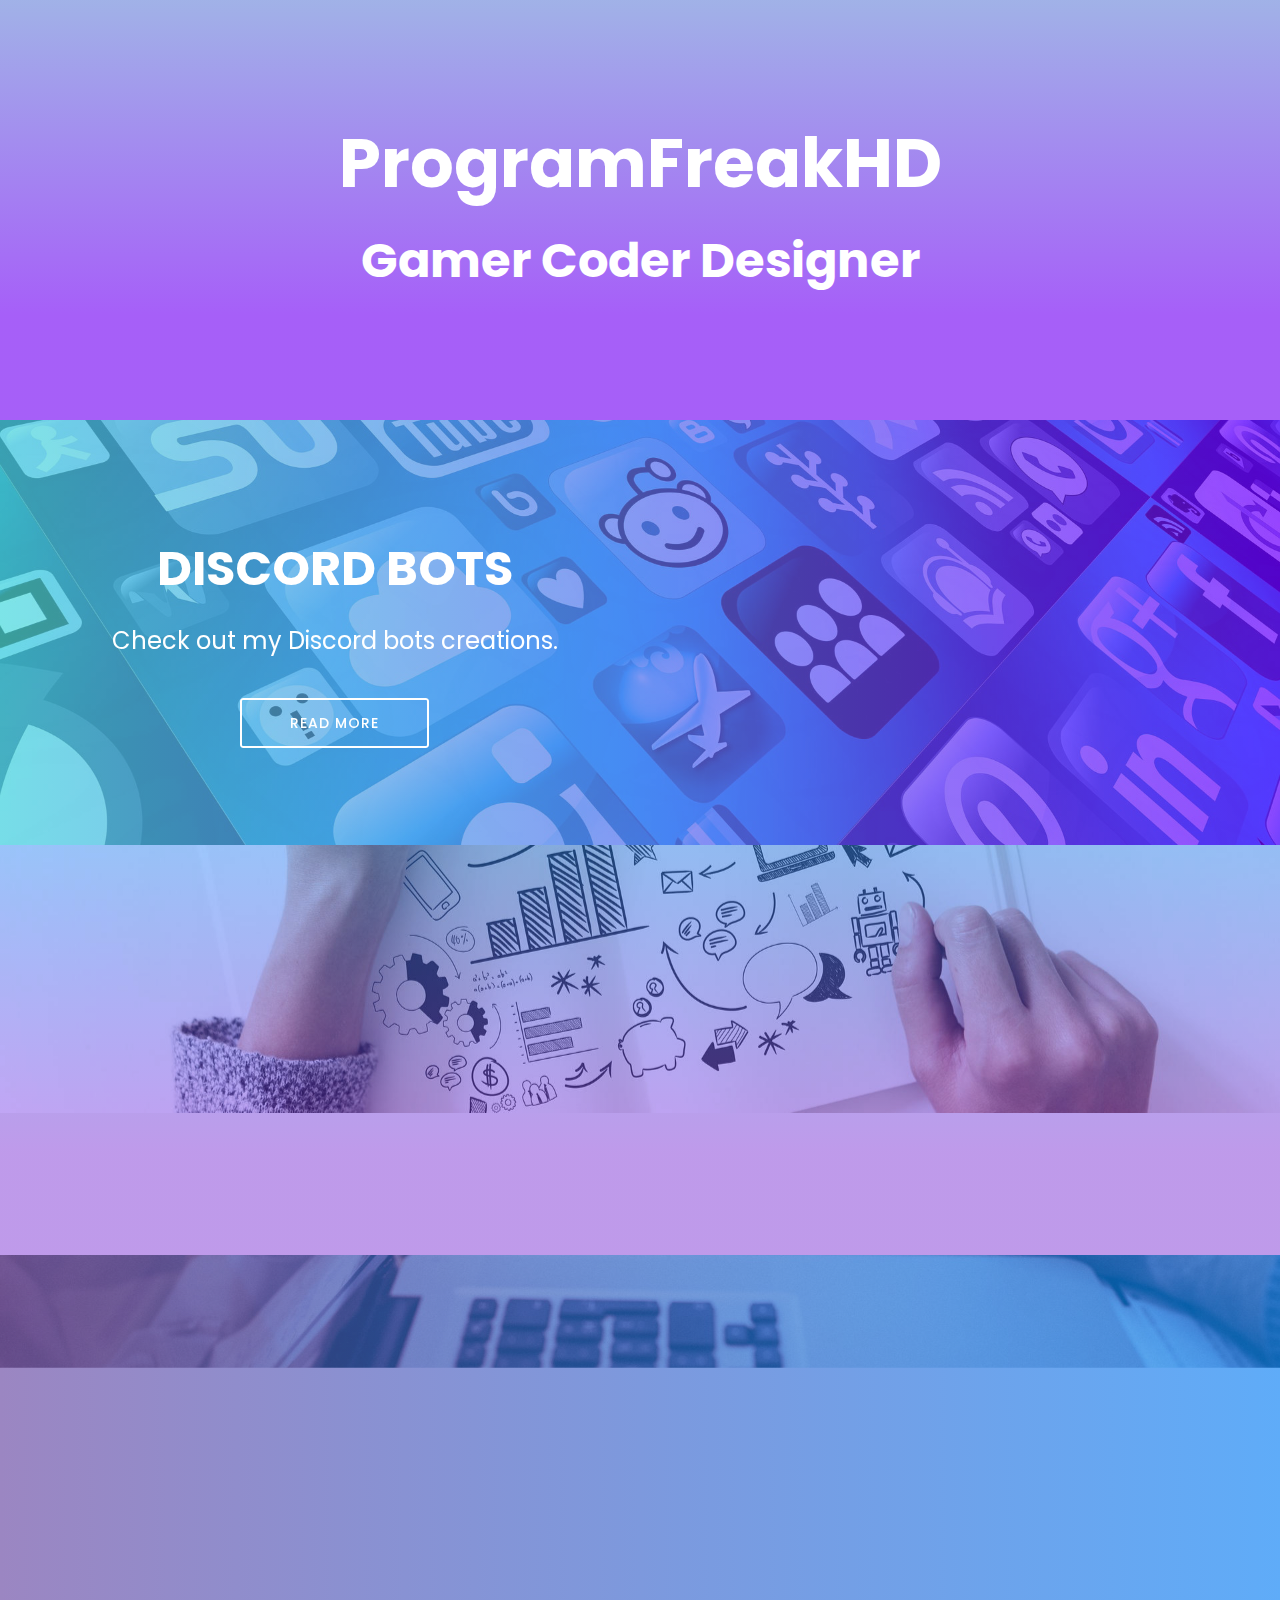
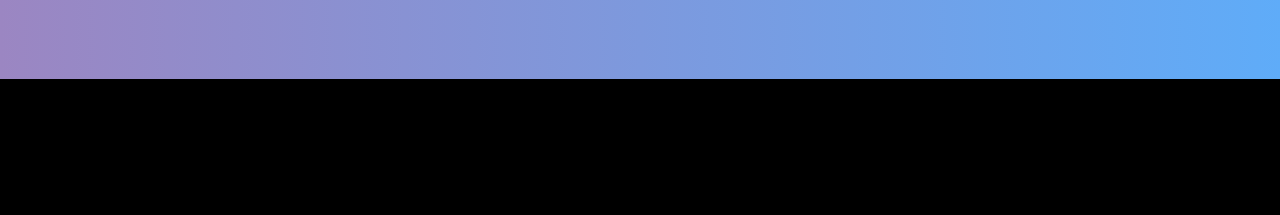
<file: index.html>
<!DOCTYPE html>
<html  >
<head>
  <!-- Site made with Mobirise Website Builder v4.10.3, https://mobirise.com -->
  <meta charset="UTF-8">
  <meta http-equiv="X-UA-Compatible" content="IE=edge">
  <meta name="generator" content="Mobirise v4.10.3, mobirise.com">
  <meta name="viewport" content="width=device-width, initial-scale=1, minimum-scale=1">
  <link rel="shortcut icon" href="https://www.cleverbot.pw/icons/pf-icon.png" type="image/x-icon">
  <meta name="description" content="Gamer Coder Designer">
  
  <title>ProgramFreakHD</title>
  <link rel="stylesheet" href="assets/web/assets/mobirise-icons/mobirise-icons.css">
  <link rel="stylesheet" href="assets/tether/tether.min.css">
  <link rel="stylesheet" href="assets/soundcloud-plugin/style.css">
  <link rel="stylesheet" href="assets/bootstrap/css/bootstrap.min.css">
  <link rel="stylesheet" href="assets/bootstrap/css/bootstrap-reboot.min.css">
  <link rel="stylesheet" href="assets/bootstrap/css/bootstrap-grid.min.css">
  <link rel="stylesheet" href="assets/socicon/css/styles.css">
  <link rel="stylesheet" href="assets/animatecss/animate.min.css">
  <link rel="stylesheet" href="assets/theme/css/style.css">
  <link rel="stylesheet" href="assets/mobirise/css/mbr-additional.css" type="text/css">
  <meta property="og:image" content="https://www.cleverbot.pw/icons/main-banner.png" />
  <meta property="og:url" content="https://www.programfreakhd.com" />
  <meta name="twitter:card" content="summary_large_image">
  <meta name="theme-color" content="#7600ff"/>
  
  
  
</head>
   <!-- Global site tag (gtag.js) - Google Analytics -->
<script async src="https://www.googletagmanager.com/gtag/js?id=UA-132851464-1"></script>
<script>
  window.dataLayer = window.dataLayer || [];
  function gtag(){dataLayer.push(arguments);}
  gtag('js', new Date());
  gtag('config', 'UA-132851464-1');
</script>
<body>
  <section class="header3 cid-rfAVLaKcqZ" data-bg-video="https://www.youtube.com/watch?v=sJQy7inDgUE" id="header3-0">

    

    <div class="mbr-overlay" style="opacity: 0.6;">
    </div>

    <div class="container align-center">
        <div class="row justify-content-center">
            <div class="media-container-column mbr-white col-md-10">
                <h3 class="mbr-section-subtitle align-center mbr-light pb-3 mbr-fonts-style display-1"><strong>
                    ProgramFreakHD
</strong></h3>
                <h1 class="mbr-section-title mbr-bold pb-3 mbr-fonts-style display-2"><p><a href="https://www.cleverbot.pw/icons/pf-icon.png" target="_blank"></a>Gamer Coder Designer</p></h1>
                
                
            </div>
        </div>
    </div>
    
</section>

<section class="header1 cid-rrGPaopDhA mbr-parallax-background" id="header1-1q">

    

    <div class="mbr-overlay" style="opacity: 0.7;">
    </div>

    <div class="container">
        <div class="media-container-row">
            <div class="media-content" style="width: 45%;">
                <h1 class="mbr-section-title align-left mbr-white pb-3 mbr-fonts-style display-2"><strong>DISCORD BOTS</strong></h1>
                <div class="mbr-section-text mbr-white pb-3 align-left ">
                    <p class="mbr-text mbr-fonts-style display-5">Check out my Discord bots creations.</p>
                </div>
                <div class="mbr-section-btn"><a class="btn btn-md btn-bgr btn-white-outline display-4" href="bots.html">READ MORE<br></a></div>
            </div>
        </div>
    </div>

</section>

<section class="header3 cid-rrGPaIrqLK mbr-parallax-background" id="header3-1r">

    

    <div class="mbr-overlay" style="opacity: 0.4;">
    </div>

    <div class="container align-center">
        <div class="row justify-content-center">
            <div class="media-container-column mbr-white col-md-10">
                
                <h1 class="mbr-section-title mbr-bold pb-3 mbr-fonts-style display-2">
                    BEING CREATIVE</h1>
                <p class="mbr-text pb-3 mbr-fonts-style display-5">Check out my creations.</p>
                <div class="mbr-section-btn"><a class="btn btn-md btn-bgr btn-white-outline display-4" href="creative.html">READ MORE</a></div>
            </div>
        </div>
    </div>
    
</section>

<section class="header1 cid-rrGPb6Ea79 mbr-parallax-background" id="header1-1s">

    

    <div class="mbr-overlay" style="opacity: 0.6;">
    </div>

    <div class="container">
        <div class="media-container-row">
            <div class="media-content" style="width: 50%;">
                <h1 class="mbr-section-title align-left mbr-white pb-3 mbr-fonts-style display-2"><strong>MY INTERESTS</strong></h1>
                <div class="mbr-section-text mbr-white pb-3 align-left ">
                    <p class="mbr-text mbr-fonts-style display-5">Take a look at the tools i work with.</p>
                </div>
                <div class="mbr-section-btn"><a class="btn btn-md btn-bgr btn-white-outline display-4" href="interests.html">READ MORE</a></div>
            </div>
        </div>
    </div>

</section>

<section class="cid-rfAVZBCR6Y" id="footer2-5">

    

    

    <div class="container">
        <div class="mbr-section-btn mb-3 align-center"><a class="btn-underline mbr-white text-white display-7" href="index.html"><strong>Home</strong></a>  <a class="btn-underline mbr-white text-white display-7" href="bots.html"><strong>Discord Bots</strong></a> <a class="btn-underline mbr-white text-white display-7" href="creative.html"><strong>Being Creative</strong></a> <a class="btn-underline mbr-white text-white display-7" href="interests.html"><strong>My Interests</strong></a></div>
        
        <div class="copyright align-center mb-3">
            <p class="mb-0 text-copyright mbr-fonts-style mbr-white display-7"><strong>© Copyright 2019 ProgramFreakHD- All Rights Reserved</strong><br></p>
        </div>
    </div>
</section>


  <script src="assets/web/assets/jquery/jquery.min.js"></script>
  <script src="assets/popper/popper.min.js"></script>
  <script src="assets/tether/tether.min.js"></script>
  <script src="assets/bootstrap/js/bootstrap.min.js"></script>
  <script src="assets/smoothscroll/smooth-scroll.js"></script>
  <script src="assets/vimeoplayer/jquery.mb.vimeo_player.js"></script>
  <script src="assets/viewportchecker/jquery.viewportchecker.js"></script>
  <script src="assets/parallax/jarallax.min.js"></script>
  <script src="assets/ytplayer/jquery.mb.ytplayer.min.js"></script>
  <script src="assets/theme/js/script.js"></script>
  
  
  <input name="animation" type="hidden">
  </body>
</html>
</file>
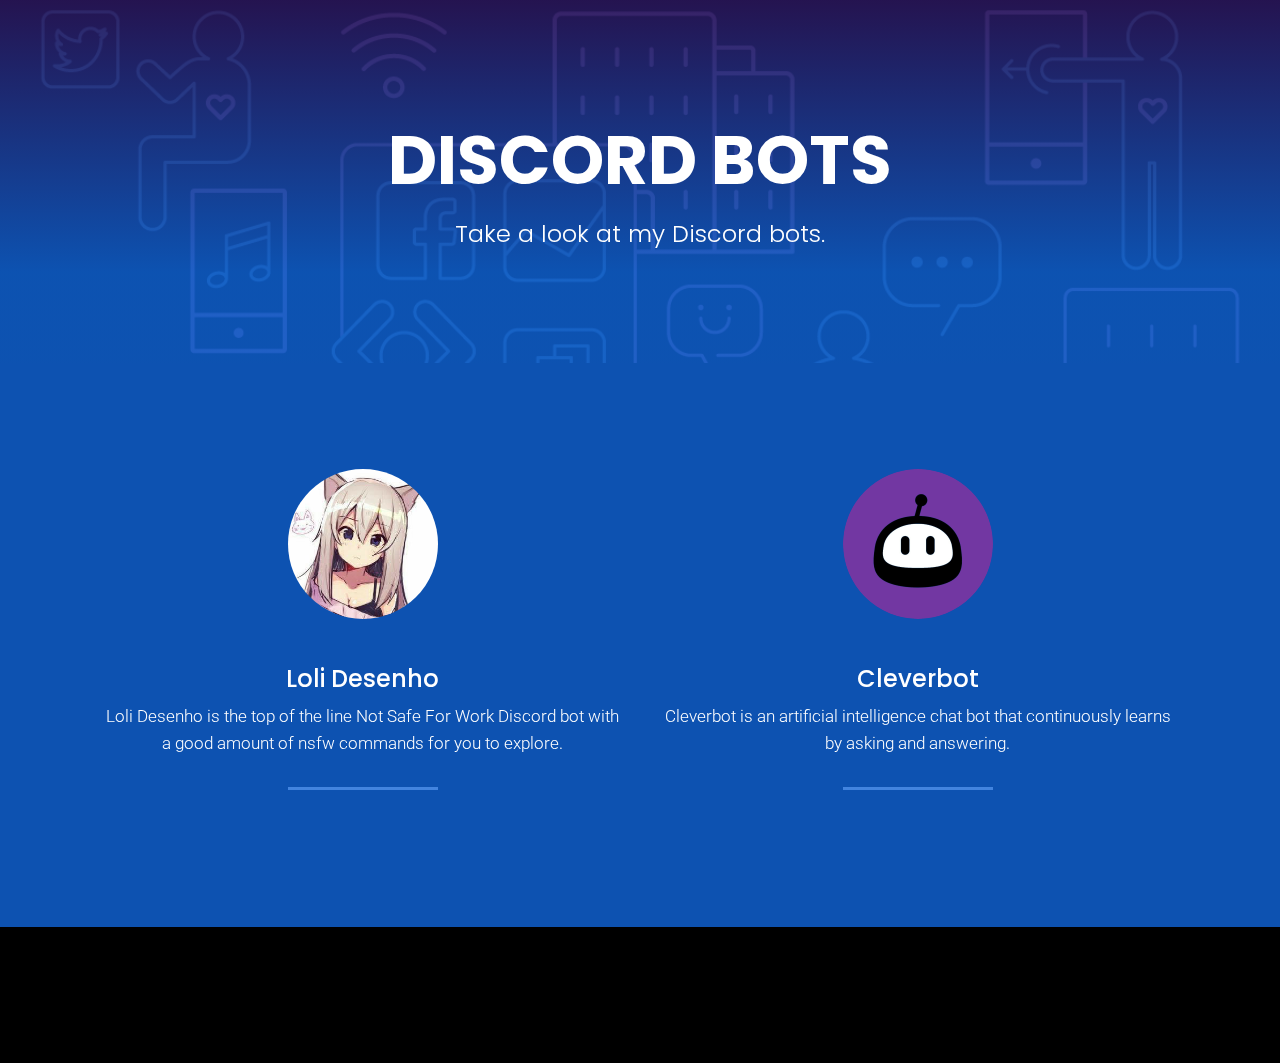
<file: bots.html>
<!DOCTYPE html>
<html  >
<head>
  <!-- Site made with Mobirise Website Builder v4.10.3, https://mobirise.com -->
  <meta charset="UTF-8">
  <meta http-equiv="X-UA-Compatible" content="IE=edge">
  <meta name="generator" content="Mobirise v4.10.3, mobirise.com">
  <meta name="viewport" content="width=device-width, initial-scale=1, minimum-scale=1">
  <link rel="shortcut icon" href="https://www.cleverbot.pw/icons/discord-icon.png" type="image/x-icon">
  <meta name="description" content="Take a look at my Discord bots.">
  
  <title>Discord Bots</title>
  <link rel="stylesheet" href="assets/web/assets/mobirise-icons/mobirise-icons.css">
  <link rel="stylesheet" href="assets/tether/tether.min.css">
  <link rel="stylesheet" href="assets/soundcloud-plugin/style.css">
  <link rel="stylesheet" href="assets/bootstrap/css/bootstrap.min.css">
  <link rel="stylesheet" href="assets/bootstrap/css/bootstrap-reboot.min.css">
  <link rel="stylesheet" href="assets/bootstrap/css/bootstrap-grid.min.css">
  <link rel="stylesheet" href="assets/animatecss/animate.min.css">
  <link rel="stylesheet" href="assets/socicon/css/styles.css">
  <link rel="stylesheet" href="assets/theme/css/style.css">
  <link rel="stylesheet" href="assets/mobirise/css/mbr-additional.css" type="text/css">
  <meta property="og:site_name" content="ProgramFreakHD" />
  <meta property="og:image" content="https://www.cleverbot.pw/icons/discord-icon.png" />
  <meta property="og:url" content="https://www.programfreakhd.com/bots.html" />
  <meta name="theme-color" content="#8c9eff"/>
  
  
  
</head>
<body>
  <section class="header4 cid-rpFiDiDXI9 mbr-parallax-background" id="header4-1e">

    

    <div class="mbr-overlay" style="opacity: 0.9;">
    </div>

    <div class="container align-center">
        <div class="row justify-content-center">
            <div class="media-container-column mbr-white col-md-10">
                <h1 class="mbr-section-title pb-3 mbr-fonts-style display-1"><strong>DISCORD BOTS</strong></h1>
                
                <h3 class="mbr-section-subtitle align-center mbr-light pb-3 mbr-fonts-style display-5">Take a look at my Discord bots.</h3>
                
                
                
            </div>
        </div>
    </div>
    
</section>

<section class="features5 cid-rpFjGwxfFf" id="features5-1g">
    
    

    
    <div class="container">
        <div class="media-container-row">

            <div class="card p-3 col-12 col-md-6 mb-4">
                <div class="card-img pb-5">
                    <a href="lolidesenho.html"><img class="img-icon" src="assets/images/245cdebd63ff52d7b06b696248d31c34-280x280.jpg" alt="Mobirise" title=""></a>
                </div>
                <div class="card-box">
                    <h4 class="card-title mbr-fonts-style display-5">Loli Desenho</h4>
                    <p class="mbr-text mbr-fonts-style display-7">Loli Desenho is the top of the line Not Safe For Work Discord bot with a good amount of nsfw commands&nbsp;for you to explore.<br></p>
                </div>
                
            </div>

            <div class="card p-3 col-12 col-md-6 mb-4">
                <div class="card-img pb-5">
                    <a href="cleverbot.html"><img class="img-icon" src="assets/images/logo-300x300.png" alt="Mobirise" title=""></a>
                </div>
                <div class="card-box">
                    <h4 class="card-title mbr-fonts-style display-5">
                        Cleverbot</h4>
                    <p class="mbr-text mbr-fonts-style display-7">
                       Cleverbot is an artificial intelligence chat bot that continuously learns by asking and answering.</p>
                </div>
                
            </div>

            

            

        </div>
    </div>
</section>

<section class="cid-rwb4CLWSa6" id="footer2-25">

    

    

    <div class="container">
        <div class="mbr-section-btn mb-3 align-center"><a class="btn-underline mbr-white text-white display-7" href="index.html"><strong>Home</strong></a>  <a class="btn-underline mbr-white text-white display-7" href="bots.html"><strong>Discord Bots</strong></a> <a class="btn-underline mbr-white text-white display-7" href="creative.html"><strong>Being Creative</strong></a> <a class="btn-underline mbr-white text-white display-7" href="interests.html"><strong>My Interests</strong></a></div>
        
        <div class="copyright align-center mb-3">
            <p class="mb-0 text-copyright mbr-fonts-style mbr-white display-7"><strong>© Copyright 2019 ProgramFreakHD- All Rights Reserved</strong><br></p>
        </div>
    </div>
</section>


  <script src="assets/web/assets/jquery/jquery.min.js"></script>
  <script src="assets/popper/popper.min.js"></script>
  <script src="assets/tether/tether.min.js"></script>
  <script src="assets/bootstrap/js/bootstrap.min.js"></script>
  <script src="assets/smoothscroll/smooth-scroll.js"></script>
  <script src="assets/parallax/jarallax.min.js"></script>
  <script src="assets/viewportchecker/jquery.viewportchecker.js"></script>
  <script src="assets/theme/js/script.js"></script>
  
  
  <input name="animation" type="hidden">
  </body>
</html>
</file>
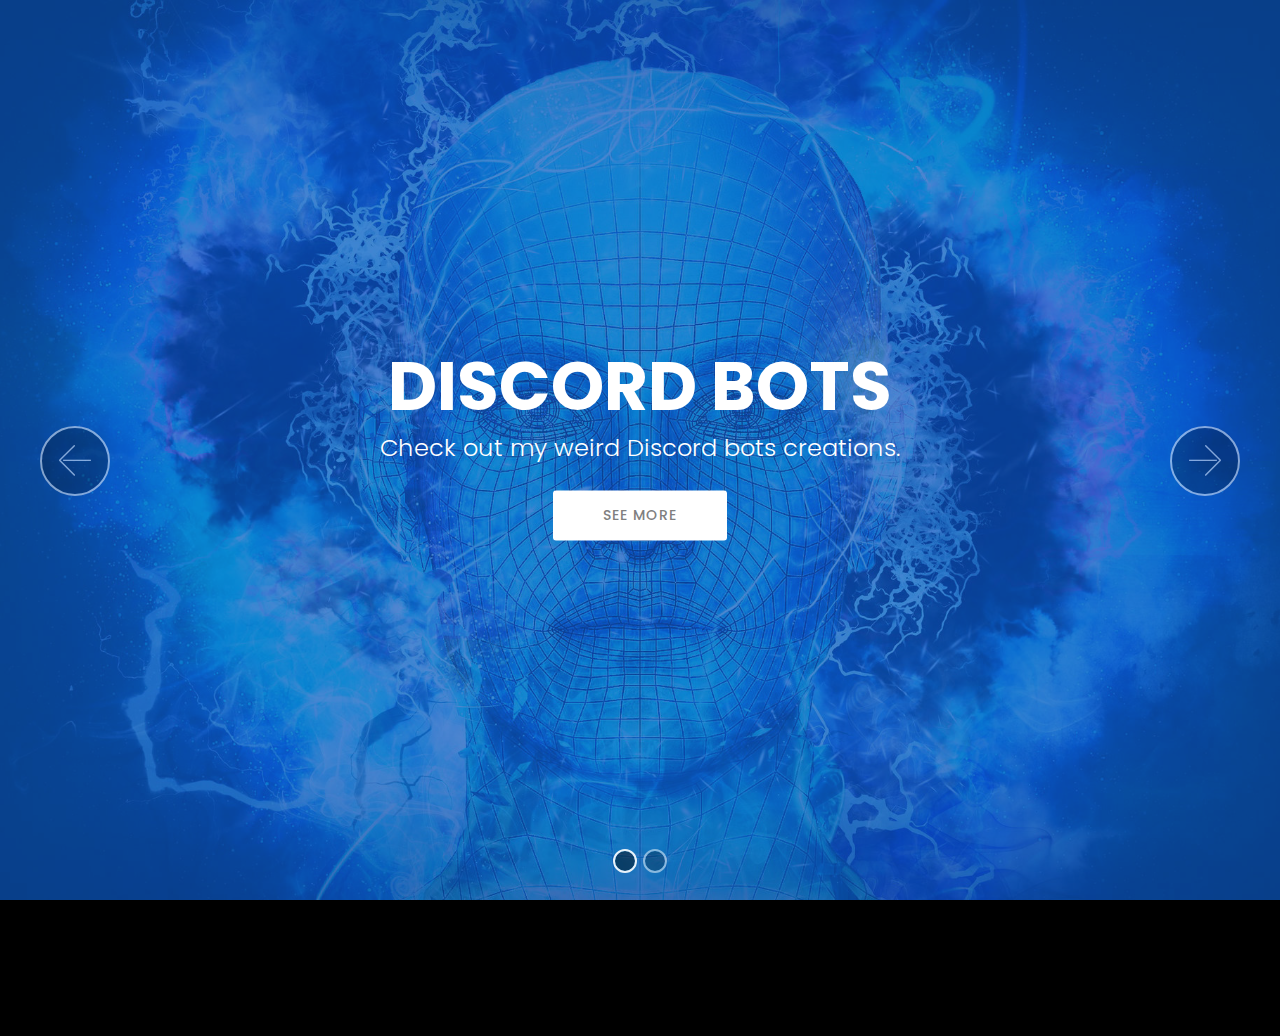
<file: creative.html>
<!DOCTYPE html>
<html  >
<head>
  <!-- Site made with Mobirise Website Builder v4.10.3, https://mobirise.com -->
  <meta charset="UTF-8">
  <meta http-equiv="X-UA-Compatible" content="IE=edge">
  <meta name="generator" content="Mobirise v4.10.3, mobirise.com">
  <meta name="viewport" content="width=device-width, initial-scale=1, minimum-scale=1">
  <link rel="shortcut icon" href="https://www.cleverbot.pw/icons/creative-icon.png" type="image/x-icon">
  <meta name="description" content="Check out my creations.">
  
  <title>Creative</title>
  <link rel="stylesheet" href="assets/web/assets/mobirise-icons/mobirise-icons.css">
  <link rel="stylesheet" href="assets/tether/tether.min.css">
  <link rel="stylesheet" href="assets/soundcloud-plugin/style.css">
  <link rel="stylesheet" href="assets/bootstrap/css/bootstrap.min.css">
  <link rel="stylesheet" href="assets/bootstrap/css/bootstrap-reboot.min.css">
  <link rel="stylesheet" href="assets/bootstrap/css/bootstrap-grid.min.css">
  <link rel="stylesheet" href="assets/socicon/css/styles.css">
  <link rel="stylesheet" href="assets/animatecss/animate.min.css">
  <link rel="stylesheet" href="assets/theme/css/style.css">
  <link rel="stylesheet" href="assets/mobirise/css/mbr-additional.css" type="text/css">
  <meta property="og:site_name" content="ProgramFreakHD" />
  <meta property="og:image" content="https://www.cleverbot.pw/icons/creative-icon.png" />
  <meta property="og:url" content="https://www.programfreakhd.com/creative.html" />
  <meta name="theme-color" content="#ff8d04"/>
  
  
  
</head>
<body>
  <section class="carousel slide cid-rfAXja1XcM" data-interval="false" id="slider1-7">

    

    <div class="full-screen"><div class="mbr-slider slide carousel" data-pause="true" data-keyboard="false" data-ride="carousel" data-interval="5000"><ol class="carousel-indicators"><li data-app-prevent-settings="" data-target="#slider1-7" class=" active" data-slide-to="0"></li><li data-app-prevent-settings="" data-target="#slider1-7" data-slide-to="1"></li></ol><div class="carousel-inner" role="listbox"><div class="carousel-item slider-fullscreen-image active" data-bg-video-slide="false" style="background-image: url(assets/images/mbr-13-1920x1280.jpg);"><div class="container container-slide"><div class="image_wrapper"><div class="mbr-overlay" style="opacity: 0.7; background-color: rgb(12, 87, 191);"></div><img src="assets/images/mbr-13-1920x1280.jpg"><div class="carousel-caption justify-content-center"><div class="col-10 align-center"><h2 class="mbr-fonts-style display-1"><strong>DISCORD BOTS</strong></h2><p class="lead mbr-text mbr-fonts-style display-5">Check out my weird Discord bots creations.</p><div class="mbr-section-btn" buttons="0"><a class="btn display-4 btn-white" href="bots.html">SEE MORE</a> </div></div></div></div></div></div><div class="carousel-item slider-fullscreen-image" data-bg-video-slide="false" style="background-image: url(assets/images/mbr-2-1920x1280.jpg);"><div class="container container-slide"><div class="image_wrapper"><div class="mbr-overlay" style="opacity: 0.7; background-color: rgb(0, 0, 0);"></div><img src="assets/images/mbr-2-1920x1280.jpg"><div class="carousel-caption justify-content-center"><div class="col-10 align-center"><h2 class="mbr-fonts-style display-1"><strong>PREMIERE PRO</strong></h2><p class="lead mbr-text mbr-fonts-style display-5">Learning to making YouTube videos with Premiere Pro.</p><div class="mbr-section-btn" buttons="0"><a class="btn display-4 btn-white" href="videos.html">SEE MORE</a> </div></div></div></div></div></div></div><a data-app-prevent-settings="" class="carousel-control carousel-control-prev" role="button" data-slide="prev" href="#slider1-7"><span aria-hidden="true" class="mbri-left mbr-iconfont"></span><span class="sr-only">Previous</span></a><a data-app-prevent-settings="" class="carousel-control carousel-control-next" role="button" data-slide="next" href="#slider1-7"><span aria-hidden="true" class="mbri-right mbr-iconfont"></span><span class="sr-only">Next</span></a></div></div>

</section>

<section class="cid-rwb4JzCI8I" id="footer2-27">

    

    

    <div class="container">
        <div class="mbr-section-btn mb-3 align-center"><a class="btn-underline mbr-white text-white display-7" href="index.html"><strong>Home</strong></a>  <a class="btn-underline mbr-white text-white display-7" href="bots.html"><strong>Discord Bots</strong></a> <a class="btn-underline mbr-white text-white display-7" href="creative.html"><strong>Being Creative</strong></a> <a class="btn-underline mbr-white text-white display-7" href="interests.html"><strong>My Interests</strong></a></div>
        
        <div class="copyright align-center mb-3">
            <p class="mb-0 text-copyright mbr-fonts-style mbr-white display-7"><strong>© Copyright 2019 ProgramFreakHD- All Rights Reserved</strong><br></p>
        </div>
    </div>
</section>


  <script src="assets/web/assets/jquery/jquery.min.js"></script>
  <script src="assets/popper/popper.min.js"></script>
  <script src="assets/tether/tether.min.js"></script>
  <script src="assets/bootstrap/js/bootstrap.min.js"></script>
  <script src="assets/smoothscroll/smooth-scroll.js"></script>
  <script src="assets/vimeoplayer/jquery.mb.vimeo_player.js"></script>
  <script src="assets/viewportchecker/jquery.viewportchecker.js"></script>
  <script src="assets/bootstrapcarouselswipe/bootstrap-carousel-swipe.js"></script>
  <script src="assets/ytplayer/jquery.mb.ytplayer.min.js"></script>
  <script src="assets/theme/js/script.js"></script>
  <script src="assets/mobiriseslidervideo/script.js"></script>
  
  
  <input name="animation" type="hidden">
  </body>
</html>
</file>
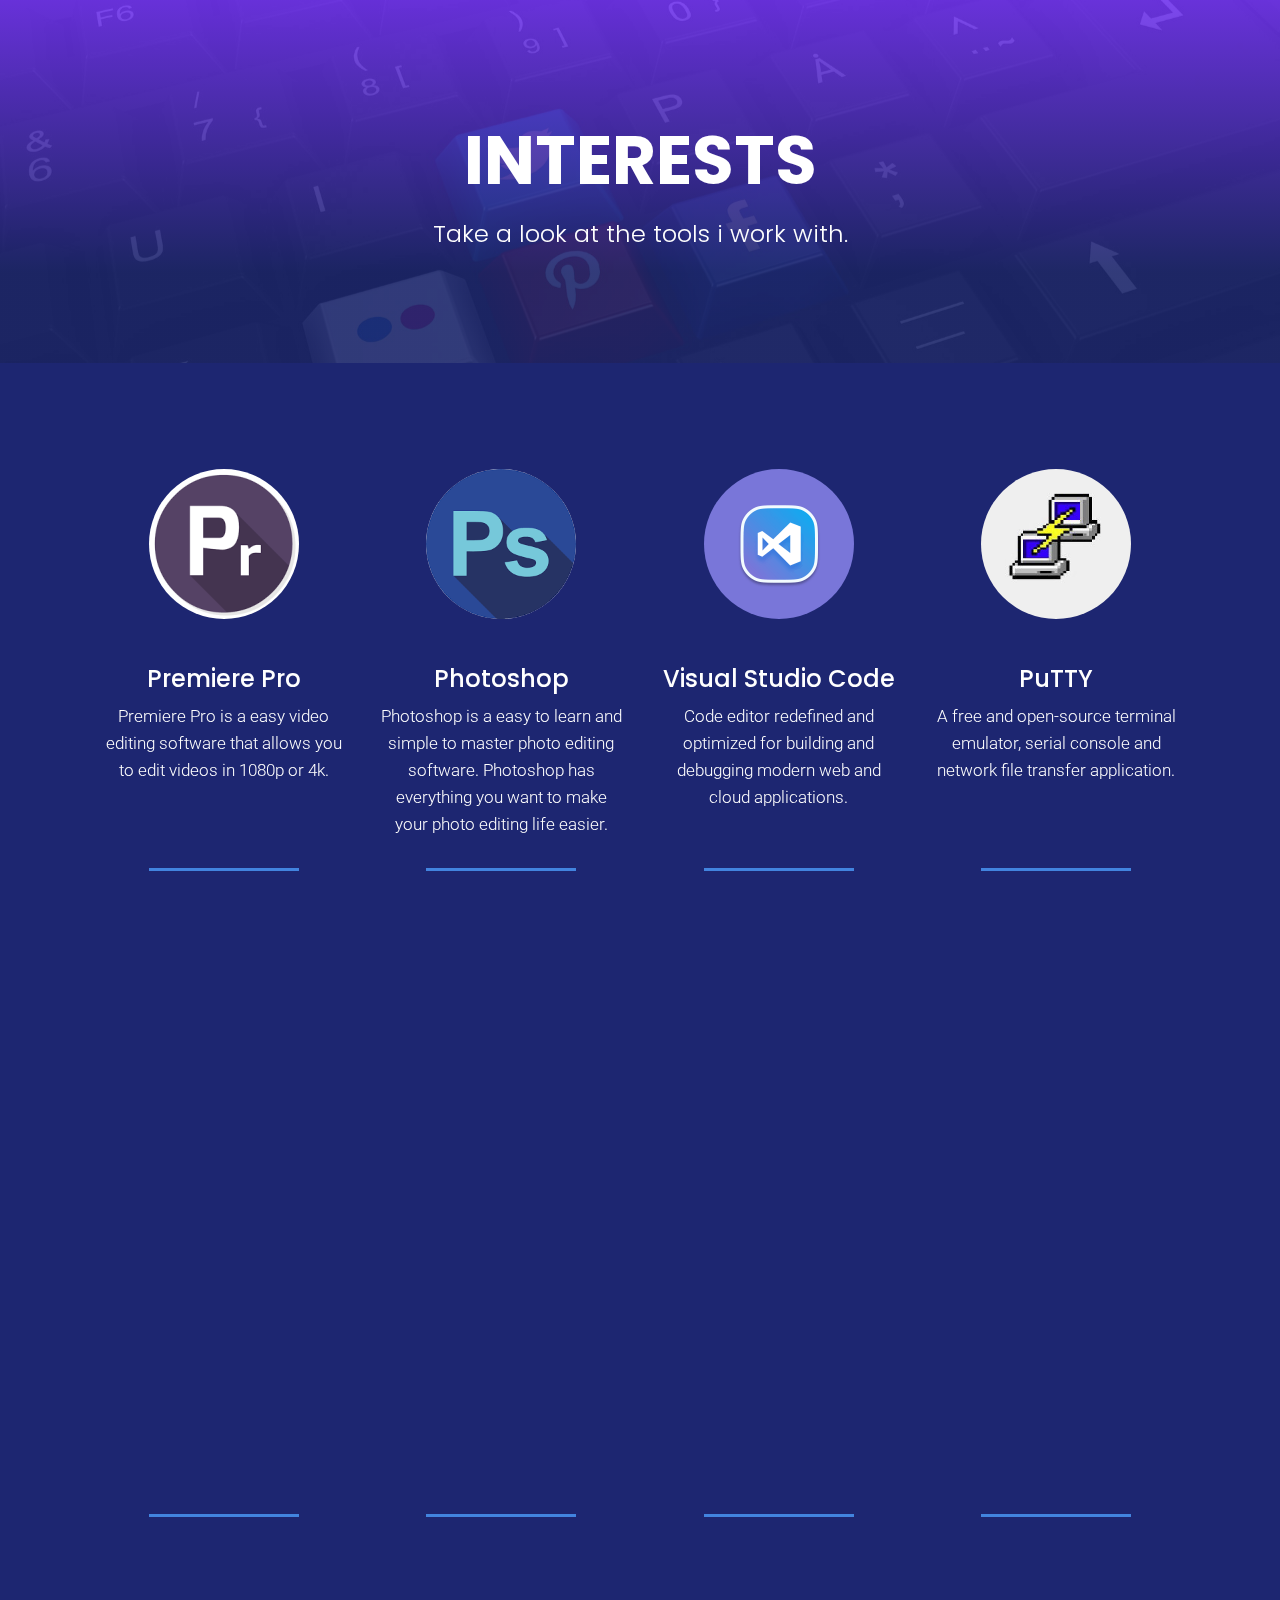
<file: interests.html>
<!DOCTYPE html>
<html  >
<head>
  <!-- Site made with Mobirise Website Builder v4.10.3, https://mobirise.com -->
  <meta charset="UTF-8">
  <meta http-equiv="X-UA-Compatible" content="IE=edge">
  <meta name="generator" content="Mobirise v4.10.3, mobirise.com">
  <meta name="viewport" content="width=device-width, initial-scale=1, minimum-scale=1">
  <link rel="shortcut icon" href="https://www.cleverbot.pw/icons/interest-icon.png" type="image/x-icon">
  <meta name="description" content="Take a look at the tools i work with.">
  
  <title>Interests</title>
  <link rel="stylesheet" href="assets/web/assets/mobirise-icons/mobirise-icons.css">
  <link rel="stylesheet" href="assets/tether/tether.min.css">
  <link rel="stylesheet" href="assets/soundcloud-plugin/style.css">
  <link rel="stylesheet" href="assets/bootstrap/css/bootstrap.min.css">
  <link rel="stylesheet" href="assets/bootstrap/css/bootstrap-reboot.min.css">
  <link rel="stylesheet" href="assets/bootstrap/css/bootstrap-grid.min.css">
  <link rel="stylesheet" href="assets/animatecss/animate.min.css">
  <link rel="stylesheet" href="assets/socicon/css/styles.css">
  <link rel="stylesheet" href="assets/theme/css/style.css">
  <link rel="stylesheet" href="assets/mobirise/css/mbr-additional.css" type="text/css">
  <meta property="og:site_name" content="ProgramFreakHD" />
  <meta property="og:image" content="https://www.cleverbot.pw/icons/interest-icon.png" />
  <meta property="og:url" content="https://www.programfreakhd.com/interests.html" />
  <meta name="theme-color" content="#42f5f2"/>
  
  
  
</head>
<body>
  <section class="header4 cid-rlX8GdierT mbr-parallax-background" id="header4-1c">

    

    <div class="mbr-overlay" style="opacity: 0.9;">
    </div>

    <div class="container align-center">
        <div class="row justify-content-center">
            <div class="media-container-column mbr-white col-md-10">
                <h1 class="mbr-section-title pb-3 mbr-fonts-style display-1"><strong>INTERESTS</strong></h1>
                
                <h3 class="mbr-section-subtitle align-center mbr-light pb-3 mbr-fonts-style display-5">Take a look at the tools i work with.</h3>
                
                
                
            </div>
        </div>
    </div>
    
</section>

<section class="features5 cid-rpFl9WKmcr" id="features5-1h">
    
    

    
    <div class="container">
        <div class="media-container-row">

            <div class="card p-3 col-12 col-md-6 mb-4 col-lg-3">
                <div class="card-img pb-5">
                    <a href="https://www.adobe.com/no/products/premiere.html?promoid=PQ7SQBYQ&mv=other" target="_blank"><img class="img-icon" src="assets/images/images-225x225.png" alt="Mobirise" title=""></a>
                </div>
                <div class="card-box">
                    <h4 class="card-title mbr-fonts-style display-5">Premiere Pro
</h4>
                    <p class="mbr-text mbr-fonts-style display-7">Premiere Pro is a easy video editing software that allows you to edit videos in 1080p or 4k.<br><br><br></p>
                </div>
                
            </div>

            <div class="card p-3 col-12 col-md-6 mb-4 col-lg-3">
                <div class="card-img pb-5">
                    <a href="https://www.adobe.com/no/products/photoshop.html?promoid=PC1PQQ5T&mv=other" target="_blank"><img class="img-icon" src="assets/images/photoshop-225x225.png" alt="Mobirise" title=""></a>
                </div>
                <div class="card-box">
                    <h4 class="card-title mbr-fonts-style display-5">
                        Photoshop
                    </h4>
                    <p class="mbr-text mbr-fonts-style display-7">Photoshop is a easy to learn and simple to master photo editing software. Photoshop has everything you want to make your photo editing life easier.<br></p>
                </div>
                
            </div>

            <div class="card p-3 col-12 col-md-6 mb-4 col-lg-3">
                <div class="card-img pb-5">
                    <a href="https://code.visualstudio.com/" target="_blank"><img class="img-icon" src="assets/images/visual-studio-code-300x300.png" alt="Mobirise" title=""></a>
                </div>
                <div class="card-box">
                    <h4 class="card-title mbr-fonts-style display-5">Visual Studio Code
</h4>
                    <p class="mbr-text mbr-fonts-style display-7">Code editor redefined and optimized for building and debugging modern web and cloud applications.<br>&nbsp;<br>
                    </p>
                </div>
                
            </div>

            <div class="card p-3 col-12 col-md-6 mb-4 col-lg-3">
                <div class="card-img pb-5">
                    <a href="https://www.putty.org/" target="_blank"><img class="img-icon" src="assets/images/putty-200x200.jpg" alt="Mobirise" title=""></a>
                </div>
                <div class="card-box">
                    <h4 class="card-title mbr-fonts-style display-5">
                        PuTTY
                    </h4>
                    <p class="mbr-text mbr-fonts-style display-7">A free and open-source terminal emulator, serial console and network file transfer application.<br><br>&nbsp;<br></p>
                </div>
                
            </div>

        </div>
    </div>
</section>

<section class="features5 cid-rpFnnAYTmL" id="features5-1i">
    
    

    
    <div class="container">
        <div class="media-container-row">

            <div class="card p-3 col-12 col-md-6 mb-4 col-lg-3">
                <div class="card-img pb-5">
                    <a href="https://github.com/" target="_blank"><img class="img-icon" src="assets/images/github-280x280.png" alt="Mobirise" title=""></a>
                </div>
                <div class="card-box">
                    <h4 class="card-title mbr-fonts-style display-5">
                        Github
                    </h4>
                    <p class="mbr-text mbr-fonts-style display-7">Where more than 28 million people learn, share, and work together to build software.&nbsp;<br><br><br></p>
                </div>
                
            </div>

            <div class="card p-3 col-12 col-md-6 mb-4 col-lg-3">
                <div class="card-img pb-5">
                    <a href="https://nodejs.org/en/" target="_blank"><img class="img-icon" src="assets/images/kisspng-node-js-javascript-database-mongodb-native-5acd4ebf6b4b75.3634484415234044794395-300x300.jpg" alt="Mobirise" title=""></a>
                </div>
                <div class="card-box">
                    <h4 class="card-title mbr-fonts-style display-5">Node.js
</h4>
                    <p class="mbr-text mbr-fonts-style display-7">An open-source, cross-platform JavaScript run-time environment that executes JavaScript code outside of a browser.<br><br></p>
                </div>
                
            </div>

            <div class="card p-3 col-12 col-md-6 mb-4 col-lg-3">
                <div class="card-img pb-5">
                    <a href="https://discord.js.org/#/" target="_blank"><img class="img-icon" src="assets/images/discordjs-300x300.png" alt="Mobirise" title=""></a>
                </div>
                <div class="card-box">
                    <h4 class="card-title mbr-fonts-style display-5">
                        Discord.js</h4>
                    <p class="mbr-text mbr-fonts-style display-7">A powerful Node.js module that allows you to interact with the Discord API very easily.&nbsp;<br><br><br></p>
                </div>
                
            </div>

            <div class="card p-3 col-12 col-md-6 mb-4 col-lg-3">
                <div class="card-img pb-5">
                    <a href="https://www.javascript.com/" target="_blank"><img class="img-icon" src="assets/images/js-1-230x230.png" alt="Mobirise" title=""></a>
                </div>
                <div class="card-box">
                    <h4 class="card-title mbr-fonts-style display-5">
                        JavaScript
                    </h4>
                    <p class="mbr-text mbr-fonts-style display-7">An object-oriented computer programming language commonly used to create interactive effects within web browsers. <br></p>
                </div>
                
            </div>

        </div>
    </div>
</section>

<section class="cid-rwb4GKnTYd" id="footer2-26">

    

    

    <div class="container">
        <div class="mbr-section-btn mb-3 align-center"><a class="btn-underline mbr-white text-white display-7" href="index.html"><strong>Home</strong></a>  <a class="btn-underline mbr-white text-white display-7" href="bots.html"><strong>Discord Bots</strong></a> <a class="btn-underline mbr-white text-white display-7" href="creative.html"><strong>Being Creative</strong></a> <a class="btn-underline mbr-white text-white display-7" href="interests.html"><strong>My Interests</strong></a></div>
        
        <div class="copyright align-center mb-3">
            <p class="mb-0 text-copyright mbr-fonts-style mbr-white display-7"><strong>© Copyright 2019 ProgramFreakHD- All Rights Reserved</strong><br></p>
        </div>
    </div>
</section>


  <script src="assets/web/assets/jquery/jquery.min.js"></script>
  <script src="assets/popper/popper.min.js"></script>
  <script src="assets/tether/tether.min.js"></script>
  <script src="assets/bootstrap/js/bootstrap.min.js"></script>
  <script src="assets/smoothscroll/smooth-scroll.js"></script>
  <script src="assets/parallax/jarallax.min.js"></script>
  <script src="assets/viewportchecker/jquery.viewportchecker.js"></script>
  <script src="assets/theme/js/script.js"></script>
  
  
  <input name="animation" type="hidden">
  </body>
</html>
</file>
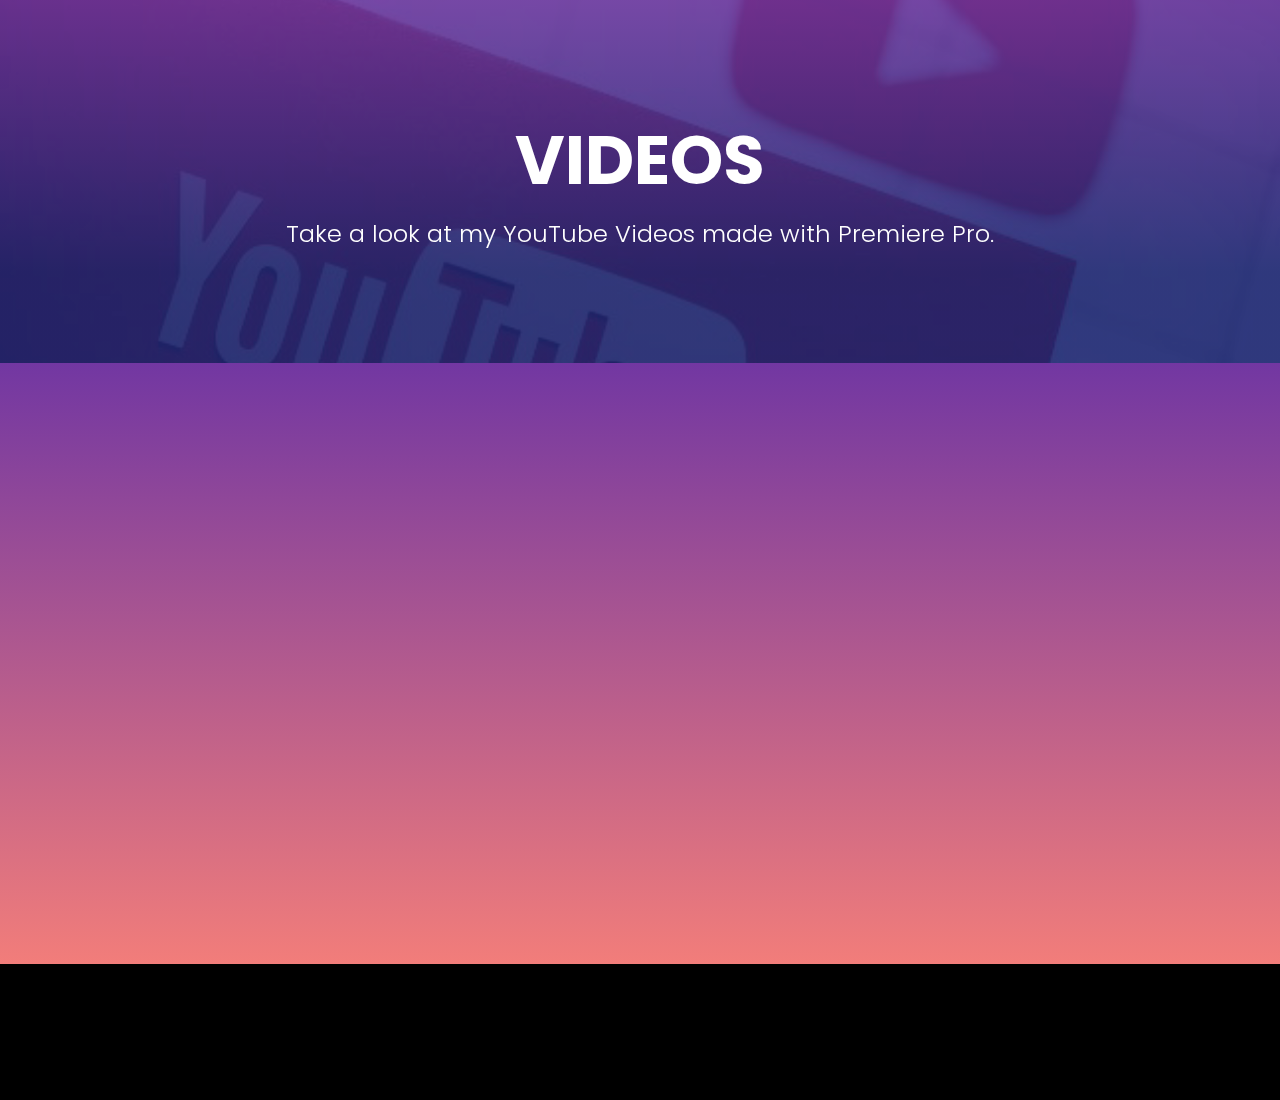
<file: videos.html>
<!DOCTYPE html>
<html  >
<head>
  <!-- Site made with Mobirise Website Builder v4.10.3, https://mobirise.com -->
  <meta charset="UTF-8">
  <meta http-equiv="X-UA-Compatible" content="IE=edge">
  <meta name="generator" content="Mobirise v4.10.3, mobirise.com">
  <meta name="viewport" content="width=device-width, initial-scale=1, minimum-scale=1">
  <link rel="shortcut icon" href="https://www.cleverbot.pw/icons/video-icon.png" type="image/x-icon">
  <meta name="description" content="Take a look at my YouTube Videos.">
  
  <title>Videos</title>
  <link rel="stylesheet" href="assets/web/assets/mobirise-icons/mobirise-icons.css">
  <link rel="stylesheet" href="assets/tether/tether.min.css">
  <link rel="stylesheet" href="assets/soundcloud-plugin/style.css">
  <link rel="stylesheet" href="assets/bootstrap/css/bootstrap.min.css">
  <link rel="stylesheet" href="assets/bootstrap/css/bootstrap-reboot.min.css">
  <link rel="stylesheet" href="assets/bootstrap/css/bootstrap-grid.min.css">
  <link rel="stylesheet" href="assets/animatecss/animate.min.css">
  <link rel="stylesheet" href="assets/socicon/css/styles.css">
  <link rel="stylesheet" href="assets/theme/css/style.css">
  <link rel="stylesheet" href="assets/mobirise/css/mbr-additional.css" type="text/css">
  <meta property="og:site_name" content="ProgramFreakHD" />
  <meta property="og:image" content="https://www.cleverbot.pw/icons/video-icon.png" />
  <meta property="og:url" content="https://www.programfreakhd.com/videos.html" />
  <meta name="theme-color" content="#d4101d"/>
  
  
  
</head>
<body>
  <section class="header4 cid-rfCnW4FMxm mbr-parallax-background" id="header4-d">

    

    <div class="mbr-overlay" style="opacity: 0.9;">
    </div>

    <div class="container align-center">
        <div class="row justify-content-center">
            <div class="media-container-column mbr-white col-md-10">
                <h1 class="mbr-section-title pb-3 mbr-fonts-style display-1"><strong>VIDEOS</strong></h1>
                
                <h3 class="mbr-section-subtitle align-center mbr-light pb-3 mbr-fonts-style display-5">Take a look at my YouTube Videos made with Premiere Pro.</h3>
                
                
                
            </div>
        </div>
    </div>
    
</section>

<section class="cid-rfCpX6W5UT" id="video2-i">

    
    
    <figure class="mbr-figure align-center container">
        <div class="video-block" style="width: 77%;">
            <div><iframe class="mbr-embedded-video" src="https://www.youtube.com/embed/DXDSLB77xZQ?rel=0&amp;amp;showinfo=0&amp;autoplay=0&amp;loop=1&amp;playlist=DXDSLB77xZQ" width="1280" height="720" frameborder="0" allowfullscreen></iframe></div>
        </div>
    </figure>
</section>

<section class="cid-rwb4M12yEQ" id="footer2-28">

    

    

    <div class="container">
        <div class="mbr-section-btn mb-3 align-center"><a class="btn-underline mbr-white text-white display-7" href="index.html"><strong>Home</strong></a>  <a class="btn-underline mbr-white text-white display-7" href="bots.html"><strong>Discord Bots</strong></a> <a class="btn-underline mbr-white text-white display-7" href="creative.html"><strong>Being Creative</strong></a> <a class="btn-underline mbr-white text-white display-7" href="interests.html"><strong>My Interests</strong></a></div>
        
        <div class="copyright align-center mb-3">
            <p class="mb-0 text-copyright mbr-fonts-style mbr-white display-7"><strong>© Copyright 2019 ProgramFreakHD- All Rights Reserved</strong><br></p>
        </div>
    </div>
</section>


  <script src="assets/web/assets/jquery/jquery.min.js"></script>
  <script src="assets/popper/popper.min.js"></script>
  <script src="assets/tether/tether.min.js"></script>
  <script src="assets/bootstrap/js/bootstrap.min.js"></script>
  <script src="assets/smoothscroll/smooth-scroll.js"></script>
  <script src="assets/parallax/jarallax.min.js"></script>
  <script src="assets/viewportchecker/jquery.viewportchecker.js"></script>
  <script src="assets/theme/js/script.js"></script>
  
  
  <input name="animation" type="hidden">
  </body>
</html>
</file>
<file: assets/web/assets/mobirise-icons/mobirise-icons.css>
@font-face {
  font-family: 'MobiriseIcons';
  src:  url('mobirise-icons.eot?spat4u');
  src:  url('mobirise-icons.eot?spat4u#iefix') format('embedded-opentype'),
    url('mobirise-icons.ttf?spat4u') format('truetype'),
    url('mobirise-icons.woff?spat4u') format('woff'),
    url('mobirise-icons.svg?spat4u#MobiriseIcons') format('svg');
  font-weight: normal;
  font-style: normal;
}

[class^="mbri-"], [class*=" mbri-"] {
  /* use !important to prevent issues with browser extensions that change fonts */
  font-family: MobiriseIcons !important;
  speak: none;
  font-style: normal;
  font-weight: normal;
  font-variant: normal;
  text-transform: none;
  line-height: 1;

  /* Better Font Rendering =========== */
  -webkit-font-smoothing: antialiased;
  -moz-osx-font-smoothing: grayscale;
}

.mbri-add-submenu:before {
  content: "\e900";
}
.mbri-alert:before {
  content: "\e901";
}
.mbri-align-center:before {
  content: "\e902";
}
.mbri-align-justify:before {
  content: "\e903";
}
.mbri-align-left:before {
  content: "\e904";
}
.mbri-align-right:before {
  content: "\e905";
}
.mbri-android:before {
  content: "\e906";
}
.mbri-apple:before {
  content: "\e907";
}
.mbri-arrow-down:before {
  content: "\e908";
}
.mbri-arrow-next:before {
  content: "\e909";
}
.mbri-arrow-prev:before {
  content: "\e90a";
}
.mbri-arrow-up:before {
  content: "\e90b";
}
.mbri-bold:before {
  content: "\e90c";
}
.mbri-bookmark:before {
  content: "\e90d";
}
.mbri-bootstrap:before {
  content: "\e90e";
}
.mbri-briefcase:before {
  content: "\e90f";
}
.mbri-browse:before {
  content: "\e910";
}
.mbri-bulleted-list:before {
  content: "\e911";
}
.mbri-calendar:before {
  content: "\e912";
}
.mbri-camera:before {
  content: "\e913";
}
.mbri-cart-add:before {
  content: "\e914";
}
.mbri-cart-full:before {
  content: "\e915";
}
.mbri-cash:before {
  content: "\e916";
}
.mbri-change-style:before {
  content: "\e917";
}
.mbri-chat:before {
  content: "\e918";
}
.mbri-clock:before {
  content: "\e919";
}
.mbri-close:before {
  content: "\e91a";
}
.mbri-cloud:before {
  content: "\e91b";
}
.mbri-code:before {
  content: "\e91c";
}
.mbri-contact-form:before {
  content: "\e91d";
}
.mbri-credit-card:before {
  content: "\e91e";
}
.mbri-cursor-click:before {
  content: "\e91f";
}
.mbri-cust-feedback:before {
  content: "\e920";
}
.mbri-database:before {
  content: "\e921";
}
.mbri-delivery:before {
  content: "\e922";
}
.mbri-desktop:before {
  content: "\e923";
}
.mbri-devices:before {
  content: "\e924";
}
.mbri-down:before {
  content: "\e925";
}
.mbri-download:before {
  content: "\e989";
}
.mbri-drag-n-drop:before {
  content: "\e927";
}
.mbri-drag-n-drop2:before {
  content: "\e928";
}
.mbri-edit:before {
  content: "\e929";
}
.mbri-edit2:before {
  content: "\e92a";
}
.mbri-error:before {
  content: "\e92b";
}
.mbri-extension:before {
  content: "\e92c";
}
.mbri-features:before {
  content: "\e92d";
}
.mbri-file:before {
  content: "\e92e";
}
.mbri-flag:before {
  content: "\e92f";
}
.mbri-folder:before {
  content: "\e930";
}
.mbri-gift:before {
  content: "\e931";
}
.mbri-github:before {
  content: "\e932";
}
.mbri-globe:before {
  content: "\e933";
}
.mbri-globe-2:before {
  content: "\e934";
}
.mbri-growing-chart:before {
  content: "\e935";
}
.mbri-hearth:before {
  content: "\e936";
}
.mbri-help:before {
  content: "\e937";
}
.mbri-home:before {
  content: "\e938";
}
.mbri-hot-cup:before {
  content: "\e939";
}
.mbri-idea:before {
  content: "\e93a";
}
.mbri-image-gallery:before {
  content: "\e93b";
}
.mbri-image-slider:before {
  content: "\e93c";
}
.mbri-info:before {
  content: "\e93d";
}
.mbri-italic:before {
  content: "\e93e";
}
.mbri-key:before {
  content: "\e93f";
}
.mbri-laptop:before {
  content: "\e940";
}
.mbri-layers:before {
  content: "\e941";
}
.mbri-left-right:before {
  content: "\e942";
}
.mbri-left:before {
  content: "\e943";
}
.mbri-letter:before {
  content: "\e944";
}
.mbri-like:before {
  content: "\e945";
}
.mbri-link:before {
  content: "\e946";
}
.mbri-lock:before {
  content: "\e947";
}
.mbri-login:before {
  content: "\e948";
}
.mbri-logout:before {
  content: "\e949";
}
.mbri-magic-stick:before {
  content: "\e94a";
}
.mbri-map-pin:before {
  content: "\e94b";
}
.mbri-menu:before {
  content: "\e94c";
}
.mbri-mobile:before {
  content: "\e94d";
}
.mbri-mobile2:before {
  content: "\e94e";
}
.mbri-mobirise:before {
  content: "\e94f";
}
.mbri-more-horizontal:before {
  content: "\e950";
}
.mbri-more-vertical:before {
  content: "\e951";
}
.mbri-music:before {
  content: "\e952";
}
.mbri-new-file:before {
  content: "\e953";
}
.mbri-numbered-list:before {
  content: "\e954";
}
.mbri-opened-folder:before {
  content: "\e955";
}
.mbri-pages:before {
  content: "\e956";
}
.mbri-paper-plane:before {
  content: "\e957";
}
.mbri-paperclip:before {
  content: "\e958";
}
.mbri-photo:before {
  content: "\e959";
}
.mbri-photos:before {
  content: "\e95a";
}
.mbri-pin:before {
  content: "\e95b";
}
.mbri-play:before {
  content: "\e95c";
}
.mbri-plus:before {
  content: "\e95d";
}
.mbri-preview:before {
  content: "\e95e";
}
.mbri-print:before {
  content: "\e95f";
}
.mbri-protect:before {
  content: "\e960";
}
.mbri-question:before {
  content: "\e961";
}
.mbri-quote-left:before {
  content: "\e962";
}
.mbri-quote-right:before {
  content: "\e963";
}
.mbri-refresh:before {
  content: "\e964";
}
.mbri-responsive:before {
  content: "\e965";
}
.mbri-right:before {
  content: "\e966";
}
.mbri-rocket:before {
  content: "\e967";
}
.mbri-sad-face:before {
  content: "\e968";
}
.mbri-sale:before {
  content: "\e969";
}
.mbri-save:before {
  content: "\e96a";
}
.mbri-search:before {
  content: "\e96b";
}
.mbri-setting:before {
  content: "\e96c";
}
.mbri-setting2:before {
  content: "\e96d";
}
.mbri-setting3:before {
  content: "\e96e";
}
.mbri-share:before {
  content: "\e96f";
}
.mbri-shopping-bag:before {
  content: "\e970";
}
.mbri-shopping-basket:before {
  content: "\e971";
}
.mbri-shopping-cart:before {
  content: "\e972";
}
.mbri-sites:before {
  content: "\e973";
}
.mbri-smile-face:before {
  content: "\e974";
}
.mbri-speed:before {
  content: "\e975";
}
.mbri-star:before {
  content: "\e976";
}
.mbri-success:before {
  content: "\e977";
}
.mbri-sun:before {
  content: "\e978";
}
.mbri-sun2:before {
  content: "\e979";
}
.mbri-tablet:before {
  content: "\e97a";
}
.mbri-tablet-vertical:before {
  content: "\e97b";
}
.mbri-target:before {
  content: "\e97c";
}
.mbri-timer:before {
  content: "\e97d";
}
.mbri-to-ftp:before {
  content: "\e97e";
}
.mbri-to-local-drive:before {
  content: "\e97f";
}
.mbri-touch-swipe:before {
  content: "\e980";
}
.mbri-touch:before {
  content: "\e981";
}
.mbri-trash:before {
  content: "\e982";
}
.mbri-underline:before {
  content: "\e983";
}
.mbri-unlink:before {
  content: "\e984";
}
.mbri-unlock:before {
  content: "\e985";
}
.mbri-up-down:before {
  content: "\e986";
}
.mbri-up:before {
  content: "\e987";
}
.mbri-update:before {
  content: "\e988";
}
.mbri-upload:before {
 content: "\e926"; 
}
.mbri-user:before {
  content: "\e98a";
}
.mbri-user2:before {
  content: "\e98b";
}
.mbri-users:before {
  content: "\e98c";
}
.mbri-video:before {
  content: "\e98d";
}
.mbri-video-play:before {
  content: "\e98e";
}
.mbri-watch:before {
  content: "\e98f";
}
.mbri-website-theme:before {
  content: "\e990";
}
.mbri-wifi:before {
  content: "\e991";
}
.mbri-windows:before {
  content: "\e992";
}
.mbri-zoom-out:before {
  content: "\e993";
}
.mbri-redo:before {
  content: "\e994";
}
.mbri-undo:before {
  content: "\e995";
}
</file>
<file: assets/soundcloud-plugin/style.css>
.addons-container {
  position: relative;
  margin-left: auto;
  margin-right: auto;
  padding-right: 15px;
  padding-left: 15px; }
  @media (min-width: 576px) {
    .addons-container {
      padding-right: 15px;
      padding-left: 15px; } }
  @media (min-width: 768px) {
    .addons-container {
      padding-right: 15px;
      padding-left: 15px; } }
  @media (min-width: 992px) {
    .addons-container {
      padding-right: 15px;
      padding-left: 15px; } }
  @media (min-width: 1200px) {
    .addons-container {
      padding-right: 15px;
      padding-left: 15px; } }
  @media (min-width: 576px) {
    .addons-container {
      width: 540px;
      max-width: 100%; } }
  @media (min-width: 768px) {
    .addons-container {
      width: 720px;
      max-width: 100%; } }
  @media (min-width: 992px) {
    .addons-container {
      width: 960px;
      max-width: 100%; } }
  @media (min-width: 1200px) {
    .addons-container {
      width: 1140px;
      max-width: 100%; } }

.addons-container-inner{
    position: relative;
    width: 100%;
    min-height: 1px;
    padding-right: 15px;
    padding-left: 15px;
}
@media (min-width: 567px) {
    .addons-container-inner{
        -ms-flex: 0 0 66.666667%;
        flex: 0 0 66.666667%;
        max-width: 66.666667%;
    }
}
.addons-row{
    display: flex;
    justify-content:center;
}
</file>
<file: assets/socicon/css/styles.css>
@charset "UTF-8";

@font-face {
  font-family: "socicon";
  src:url("../fonts/socicon.eot");
  src:url("../fonts/socicon.eot?#iefix") format("embedded-opentype"),
    url("../fonts/socicon.woff") format("woff"),
    url("../fonts/socicon.ttf") format("truetype"),
    url("../fonts/socicon.svg#socicon") format("svg");
  font-weight: normal;
  font-style: normal;

}

[data-icon]:before {
  font-family: "socicon" !important;
  content: attr(data-icon);
  font-style: normal !important;
  font-weight: normal !important;
  font-variant: normal !important;
  text-transform: none !important;
  speak: none;
  line-height: 1;
  -webkit-font-smoothing: antialiased;
  -moz-osx-font-smoothing: grayscale;
}

[class^="socicon-"]:before,
[class*=" socicon-"]:before {
  font-family: "socicon" !important;
  font-style: normal !important;
  font-weight: normal !important;
  font-variant: normal !important;
  text-transform: none !important;
  speak: none;
  line-height: 1;
  -webkit-font-smoothing: antialiased;
  -moz-osx-font-smoothing: grayscale;
}

.socicon-modelmayhem:before {
  content: "\e000";
}
.socicon-mixcloud:before {
  content: "\e001";
}
.socicon-drupal:before {
  content: "\e002";
}
.socicon-swarm:before {
  content: "\e003";
}
.socicon-istock:before {
  content: "\e004";
}
.socicon-yammer:before {
  content: "\e005";
}
.socicon-ello:before {
  content: "\e006";
}
.socicon-stackoverflow:before {
  content: "\e007";
}
.socicon-persona:before {
  content: "\e008";
}
.socicon-triplej:before {
  content: "\e009";
}
.socicon-houzz:before {
  content: "\e00a";
}
.socicon-rss:before {
  content: "\e00b";
}
.socicon-paypal:before {
  content: "\e00c";
}
.socicon-odnoklassniki:before {
  content: "\e00d";
}
.socicon-airbnb:before {
  content: "\e00e";
}
.socicon-periscope:before {
  content: "\e00f";
}
.socicon-outlook:before {
  content: "\e010";
}
.socicon-coderwall:before {
  content: "\e011";
}
.socicon-tripadvisor:before {
  content: "\e012";
}
.socicon-appnet:before {
  content: "\e013";
}
.socicon-goodreads:before {
  content: "\e014";
}
.socicon-tripit:before {
  content: "\e015";
}
.socicon-lanyrd:before {
  content: "\e016";
}
.socicon-slideshare:before {
  content: "\e017";
}
.socicon-buffer:before {
  content: "\e018";
}
.socicon-disqus:before {
  content: "\e019";
}
.socicon-vkontakte:before {
  content: "\e01a";
}
.socicon-whatsapp:before {
  content: "\e01b";
}
.socicon-patreon:before {
  content: "\e01c";
}
.socicon-storehouse:before {
  content: "\e01d";
}
.socicon-pocket:before {
  content: "\e01e";
}
.socicon-mail:before {
  content: "\e01f";
}
.socicon-blogger:before {
  content: "\e020";
}
.socicon-technorati:before {
  content: "\e021";
}
.socicon-reddit:before {
  content: "\e022";
}
.socicon-dribbble:before {
  content: "\e023";
}
.socicon-stumbleupon:before {
  content: "\e024";
}
.socicon-digg:before {
  content: "\e025";
}
.socicon-envato:before {
  content: "\e026";
}
.socicon-behance:before {
  content: "\e027";
}
.socicon-delicious:before {
  content: "\e028";
}
.socicon-deviantart:before {
  content: "\e029";
}
.socicon-forrst:before {
  content: "\e02a";
}
.socicon-play:before {
  content: "\e02b";
}
.socicon-zerply:before {
  content: "\e02c";
}
.socicon-wikipedia:before {
  content: "\e02d";
}
.socicon-apple:before {
  content: "\e02e";
}
.socicon-flattr:before {
  content: "\e02f";
}
.socicon-github:before {
  content: "\e030";
}
.socicon-renren:before {
  content: "\e031";
}
.socicon-friendfeed:before {
  content: "\e032";
}
.socicon-newsvine:before {
  content: "\e033";
}
.socicon-identica:before {
  content: "\e034";
}
.socicon-bebo:before {
  content: "\e035";
}
.socicon-zynga:before {
  content: "\e036";
}
.socicon-steam:before {
  content: "\e037";
}
.socicon-xbox:before {
  content: "\e038";
}
.socicon-windows:before {
  content: "\e039";
}
.socicon-qq:before {
  content: "\e03a";
}
.socicon-douban:before {
  content: "\e03b";
}
.socicon-meetup:before {
  content: "\e03c";
}
.socicon-playstation:before {
  content: "\e03d";
}
.socicon-android:before {
  content: "\e03e";
}
.socicon-snapchat:before {
  content: "\e03f";
}
.socicon-twitter:before {
  content: "\e040";
}
.socicon-facebook:before {
  content: "\e041";
}
.socicon-googleplus:before {
  content: "\e042";
}
.socicon-pinterest:before {
  content: "\e043";
}
.socicon-foursquare:before {
  content: "\e044";
}
.socicon-yahoo:before {
  content: "\e045";
}
.socicon-skype:before {
  content: "\e046";
}
.socicon-yelp:before {
  content: "\e047";
}
.socicon-feedburner:before {
  content: "\e048";
}
.socicon-linkedin:before {
  content: "\e049";
}
.socicon-viadeo:before {
  content: "\e04a";
}
.socicon-xing:before {
  content: "\e04b";
}
.socicon-myspace:before {
  content: "\e04c";
}
.socicon-soundcloud:before {
  content: "\e04d";
}
.socicon-spotify:before {
  content: "\e04e";
}
.socicon-grooveshark:before {
  content: "\e04f";
}
.socicon-lastfm:before {
  content: "\e050";
}
.socicon-youtube:before {
  content: "\e051";
}
.socicon-vimeo:before {
  content: "\e052";
}
.socicon-dailymotion:before {
  content: "\e053";
}
.socicon-vine:before {
  content: "\e054";
}
.socicon-flickr:before {
  content: "\e055";
}
.socicon-500px:before {
  content: "\e056";
}
.socicon-wordpress:before {
  content: "\e058";
}
.socicon-tumblr:before {
  content: "\e059";
}
.socicon-twitch:before {
  content: "\e05a";
}
.socicon-8tracks:before {
  content: "\e05b";
}
.socicon-amazon:before {
  content: "\e05c";
}
.socicon-icq:before {
  content: "\e05d";
}
.socicon-smugmug:before {
  content: "\e05e";
}
.socicon-ravelry:before {
  content: "\e05f";
}
.socicon-weibo:before {
  content: "\e060";
}
.socicon-baidu:before {
  content: "\e061";
}
.socicon-angellist:before {
  content: "\e062";
}
.socicon-ebay:before {
  content: "\e063";
}
.socicon-imdb:before {
  content: "\e064";
}
.socicon-stayfriends:before {
  content: "\e065";
}
.socicon-residentadvisor:before {
  content: "\e066";
}
.socicon-google:before {
  content: "\e067";
}
.socicon-yandex:before {
  content: "\e068";
}
.socicon-sharethis:before {
  content: "\e069";
}
.socicon-bandcamp:before {
  content: "\e06a";
}
.socicon-itunes:before {
  content: "\e06b";
}
.socicon-deezer:before {
  content: "\e06c";
}
.socicon-telegram:before {
  content: "\e06e";
}
.socicon-openid:before {
  content: "\e06f";
}
.socicon-amplement:before {
  content: "\e070";
}
.socicon-viber:before {
  content: "\e071";
}
.socicon-zomato:before {
  content: "\e072";
}
.socicon-draugiem:before {
  content: "\e074";
}
.socicon-endomodo:before {
  content: "\e075";
}
.socicon-filmweb:before {
  content: "\e076";
}
.socicon-stackexchange:before {
  content: "\e077";
}
.socicon-wykop:before {
  content: "\e078";
}
.socicon-teamspeak:before {
  content: "\e079";
}
.socicon-teamviewer:before {
  content: "\e07a";
}
.socicon-ventrilo:before {
  content: "\e07b";
}
.socicon-younow:before {
  content: "\e07c";
}
.socicon-raidcall:before {
  content: "\e07d";
}
.socicon-mumble:before {
  content: "\e07e";
}
.socicon-medium:before {
  content: "\e06d";
}
.socicon-bebee:before {
  content: "\e07f";
}
.socicon-hitbox:before {
  content: "\e080";
}
.socicon-reverbnation:before {
  content: "\e081";
}
.socicon-formulr:before {
  content: "\e082";
}
.socicon-instagram:before {
  content: "\e057";
}
.socicon-battlenet:before {
  content: "\e083";
}
.socicon-chrome:before {
  content: "\e084";
}
.socicon-discord:before {
  content: "\e086";
}
.socicon-issuu:before {
  content: "\e087";
}
.socicon-macos:before {
  content: "\e088";
}
.socicon-firefox:before {
  content: "\e089";
}
.socicon-opera:before {
  content: "\e08d";
}
.socicon-keybase:before {
  content: "\e090";
}
.socicon-alliance:before {
  content: "\e091";
}
.socicon-livejournal:before {
  content: "\e092";
}
.socicon-googlephotos:before {
  content: "\e093";
}
.socicon-horde:before {
  content: "\e094";
}
.socicon-etsy:before {
  content: "\e095";
}
.socicon-zapier:before {
  content: "\e096";
}
.socicon-google-scholar:before {
  content: "\e097";
}
.socicon-researchgate:before {
  content: "\e098";
}
.socicon-wechat:before {
  content: "\e099";
}
.socicon-strava:before {
  content: "\e09a";
}
.socicon-line:before {
  content: "\e09b";
}
.socicon-lyft:before {
  content: "\e09c";
}
.socicon-uber:before {
  content: "\e09d";
}
.socicon-songkick:before {
  content: "\e09e";
}
.socicon-viewbug:before {
  content: "\e09f";
}
.socicon-googlegroups:before {
  content: "\e0a0";
}
.socicon-quora:before {
  content: "\e073";
}
.socicon-diablo:before {
  content: "\e085";
}
.socicon-blizzard:before {
  content: "\e0a1";
}
.socicon-hearthstone:before {
  content: "\e08b";
}
.socicon-heroes:before {
  content: "\e08a";
}
.socicon-overwatch:before {
  content: "\e08c";
}
.socicon-warcraft:before {
  content: "\e08e";
}
.socicon-starcraft:before {
  content: "\e08f";
}
.socicon-beam:before {
  content: "\e0a2";
}
.socicon-curse:before {
  content: "\e0a3";
}
.socicon-player:before {
  content: "\e0a4";
}
.socicon-streamjar:before {
  content: "\e0a5";
}
.socicon-nintendo:before {
  content: "\e0a6";
}
.socicon-hellocoton:before {
  content: "\e0a7";
}
</file>
<file: assets/theme/css/style.css>
.engine {
	position: absolute;
	text-indent: -2400px;
	text-align: center;
	padding: 0;
	top: 0;
	left: -2400px;
}/*!
 * Mobirise v4 theme (https://mobirise.com/)
 * Copyright 2017 Mobirise
 */
section {
  background-color: #eeeeee; }

section,
.container,
.container-fluid {
  position: relative;
  word-wrap: break-word; }

a.mbr-iconfont:hover {
  text-decoration: none; }

.article .lead p, .article .lead ul, .article .lead ol, .article .lead pre, .article .lead blockquote {
  margin-bottom: 0; }

a {
  font-style: normal;
  font-weight: 400;
  cursor: pointer; }
  a, a:hover {
    text-decoration: none; }

figure {
  margin-bottom: 0; }

body {
  color: #232323; }

h1, h2, h3, h4, h5, h6,
.h1, .h2, .h3, .h4, .h5, .h6,
.display-1, .display-2, .display-3, .display-4 {
  line-height: 1;
  word-break: break-word;
  word-wrap: break-word; }

b, strong {
  font-weight: bold; }

blockquote {
  padding: 10px 0 10px 20px;
  position: relative;
  border-left: 2px solid;
  border-color: #ff3366; }

input:-webkit-autofill, input:-webkit-autofill:hover, input:-webkit-autofill:focus, input:-webkit-autofill:active {
  -webkit-transition-delay: 9999s;
  transition-delay: 9999s;
  -webkit-transition-property: background-color, color;
  -o-transition-property: background-color, color;
  transition-property: background-color, color; }

textarea[type="hidden"] {
  display: none; }

body {
  position: relative; }

section {
  background-position: 50% 50%;
  background-repeat: no-repeat;
  background-size: cover; }
  section .mbr-background-video,
  section .mbr-background-video-preview {
    position: absolute;
    bottom: 0;
    left: 0;
    right: 0;
    top: 0; }

.hidden {
  visibility: hidden; }

.mbr-z-index20 {
  z-index: 20; }

/*! Base colors */
.mbr-white {
  color: #ffffff; }

.mbr-black {
  color: #000000; }

.mbr-bg-white {
  background-color: #ffffff; }

.mbr-bg-black {
  background-color: #000000; }

/*! Text-aligns */
.align-left {
  text-align: left; }

.align-center {
  text-align: center; }

.align-right {
  text-align: right; }

@media (max-width: 767px) {
  .align-left, .align-center, .align-right, .mbr-section-btn, .mbr-section-title {
    text-align: center; } }
/*! Font-weight  */
.mbr-light {
  font-weight: 300; }

.mbr-regular {
  font-weight: 400; }

.mbr-semibold {
  font-weight: 500; }

.mbr-bold {
  font-weight: 700; }

/*! Media  */
.media-size-item {
  -moz-flex: 1 1 auto;
  -ms-flex: 1 1 auto;
  -o-flex: 1 1 auto;
  -webkit-box-flex: 1;
  flex: 1 1 auto; }

.media-content {
  -ms-flex-preferred-size: 100%;
  flex-basis: 100%; }

.media-container-row {
  display: -ms-flexbox;
  display: -webkit-box;
  display: flex;
  -ms-flex-direction: row;
  -webkit-box-orient: horizontal;
  -webkit-box-direction: normal;
  flex-direction: row;
  -ms-flex-wrap: wrap;
  flex-wrap: wrap;
  -ms-flex-pack: center;
  -webkit-box-pack: center;
  justify-content: center;
  -ms-flex-line-pack: center;
  align-content: center;
  -ms-flex-align: start;
  -webkit-box-align: start;
  align-items: start; }
  .media-container-row .media-size-item {
    width: 400px; }

.media-container-column {
  display: -ms-flexbox;
  display: -webkit-box;
  display: flex;
  -ms-flex-direction: column;
  -webkit-box-orient: vertical;
  -webkit-box-direction: normal;
  flex-direction: column;
  -ms-flex-wrap: wrap;
  flex-wrap: wrap;
  -ms-flex-pack: center;
  -webkit-box-pack: center;
  justify-content: center;
  -ms-flex-line-pack: center;
  align-content: center;
  -ms-flex-align: stretch;
  -webkit-box-align: stretch;
  align-items: stretch; }
  .media-container-column > * {
    width: 100%; }

@media (min-width: 992px) {
  .media-container-row {
    -ms-flex-wrap: nowrap;
    flex-wrap: nowrap; } }
figure {
  overflow: hidden; }

figure[mbr-media-size] {
  -webkit-transition: width 0.1s;
  -o-transition: width 0.1s;
  transition: width 0.1s; }

.mbr-figure img, .mbr-figure iframe {
  display: block;
  width: 100%; }

.card {
  background-color: transparent;
  border: none; }

.card-img {
  text-align: center;
  -ms-flex-negative: 0;
  flex-shrink: 0;
  -webkit-flex-shrink: 0; }

.media {
  max-width: 100%;
  margin: 0 auto; }

.mbr-figure {
  -ms-flex-item-align: center;
  -ms-grid-row-align: center;
  -webkit-align-self: center;
  align-self: center; }

.media-container > div {
  max-width: 100%; }

.mbr-figure img, .card-img img {
  width: 100%; }

@media (max-width: 991px) {
  .media-size-item {
    width: auto !important; }

  .media {
    width: auto; }

  .mbr-figure {
    width: 100% !important; } }
/*! Buttons */
.mbr-section-btn {
  margin-left: -.25rem;
  margin-right: -.25rem;
  font-size: 0; }

nav .mbr-section-btn {
  margin-left: 0rem;
  margin-right: 0rem; }

/*! Btn icon margin */
.btn .mbr-iconfont, .btn.btn-sm .mbr-iconfont {
  cursor: pointer;
  margin-right: 0.5rem; }

.btn.btn-md .mbr-iconfont, .btn.btn-md .mbr-iconfont {
  margin-right: 0.8rem; }

.mbr-regular {
  font-weight: 400; }

.mbr-semibold {
  font-weight: 500; }

.mbr-bold {
  font-weight: 700; }

[type="submit"] {
  -webkit-appearance: none; }

/*! Full-screen */
.mbr-fullscreen .mbr-overlay {
  min-height: 100vh; }

.mbr-fullscreen {
  display: -webkit-box;
  display: -ms-flexbox;
  display: flex;
  display: -moz-flex;
  display: -ms-flex;
  display: -o-flex;
  -webkit-box-align: center;
  -ms-flex-align: center;
  align-items: center;
  -webkit-align-items: center;
  min-height: 100vh;
  padding-top: 3rem;
  padding-bottom: 3rem; }

/*! Map */
.map {
  height: 25rem;
  position: relative; }
  .map iframe {
    width: 100%;
    height: 100%; }

/* Form */
.form-asterisk {
  font-family: initial;
  position: absolute;
  top: -2px;
  font-weight: normal; }

/*! Scroll to top arrow */
.mbr-arrow-up {
  bottom: 25px;
  right: 90px;
  position: fixed;
  text-align: right;
  z-index: 5000;
  color: #ffffff;
  font-size: 32px;
  -ms-transform: rotate(180deg);
  transform: rotate(180deg);
  -webkit-transform: rotate(180deg); }

.mbr-arrow-up a {
  background: rgba(0, 0, 0, 0.2);
  border-radius: 3px;
  color: #fff;
  display: inline-block;
  height: 60px;
  width: 60px;
  outline-style: none !important;
  position: relative;
  text-decoration: none;
  -webkit-transition: all .3s ease-in-out;
  -o-transition: all .3s ease-in-out;
  transition: all .3s ease-in-out;
  cursor: pointer;
  text-align: center; }
  .mbr-arrow-up a:hover {
    background-color: rgba(0, 0, 0, 0.4); }
  .mbr-arrow-up a i {
    line-height: 60px; }

.mbr-arrow-up-icon {
  display: block;
  color: #fff; }

.mbr-arrow-up-icon::before {
  content: "\203a";
  display: inline-block;
  font-family: serif;
  font-size: 32px;
  line-height: 1;
  font-style: normal;
  position: relative;
  top: 6px;
  left: -4px;
  -webkit-transform: rotate(-90deg);
  -ms-transform: rotate(-90deg);
  transform: rotate(-90deg); }

/*! Arrow Down */
.mbr-arrow {
  position: absolute;
  bottom: 45px;
  left: 50%;
  width: 60px;
  height: 60px;
  cursor: pointer;
  background-color: rgba(80, 80, 80, 0.5);
  border-radius: 50%;
  -webkit-transform: translateX(-50%);
  -ms-transform: translateX(-50%);
  transform: translateX(-50%); }
  .mbr-arrow > a {
    display: inline-block;
    text-decoration: none;
    outline-style: none;
    -webkit-animation: arrowdown 1.7s ease-in-out infinite;
    animation: arrowdown 1.7s ease-in-out infinite; }
    .mbr-arrow > a > i {
      position: absolute;
      top: -2px;
      left: 15px;
      font-size: 2rem; }

@keyframes arrowdown {
  0% {
    transform: translateY(0px);
    -webkit-transform: translateY(0px); }
  50% {
    transform: translateY(-5px);
    -webkit-transform: translateY(-5px); }
  100% {
    transform: translateY(0px);
    -webkit-transform: translateY(0px); } }
@-webkit-keyframes arrowdown {
  0% {
    transform: translateY(0px);
    -webkit-transform: translateY(0px); }
  50% {
    transform: translateY(-5px);
    -webkit-transform: translateY(-5px); }
  100% {
    transform: translateY(0px);
    -webkit-transform: translateY(0px); } }
@media (max-width: 500px) {
  .mbr-arrow-up {
    left: 50%;
    right: auto;
    -ms-transform: translateX(-50%) rotate(180deg);
    transform: translateX(-50%) rotate(180deg);
    -webkit-transform: translateX(-50%) rotate(180deg); } }
/*Gradients animation

use with:

background: linear-gradient(0deg, #2e3192, #1bffff);
background-size: 200% 200%;
animation: gradient-animation 4s infinite alternate;
-webkit-animation: gradient-animation 4s infinite alternate;
    */
@keyframes gradient-animation {
  from {
    background-position: 0% 100%;
    -webkit-animation-timing-function: ease-in-out;
    animation-timing-function: ease-in-out; }
  to {
    background-position: 100% 0%;
    -webkit-animation-timing-function: ease-in-out;
    animation-timing-function: ease-in-out; } }
@-webkit-keyframes gradient-animation {
  from {
    background-position: 0% 100%;
    -webkit-animation-timing-function: ease-in-out;
    animation-timing-function: ease-in-out; }
  to {
    background-position: 100% 0%;
    -webkit-animation-timing-function: ease-in-out;
    animation-timing-function: ease-in-out; } }
.bg-gradient {
  background-size: 200% 200%;
  animation: gradient-animation 5s infinite alternate;
  -webkit-animation: gradient-animation 5s infinite alternate; }

.menu .navbar-brand {
  display: -webkit-flex; }
  .menu .navbar-brand span {
    display: -webkit-box;
    display: -ms-flexbox;
    display: flex;
    display: -webkit-flex; }
  .menu .navbar-brand .navbar-caption-wrap {
    display: -webkit-flex; }
  .menu .navbar-brand .navbar-logo img {
    display: -webkit-flex; }
@media (max-width: 991px) {
  .menu .navbar-collapse {
    max-height: calc(100vh - 3.5rem); }
    .menu .navbar-collapse.show {
      overflow: auto; } }
@media (max-width: 767px) {
  .menu .navbar-collapse {
    max-height: 60vh; } }
@media (min-width: 768px) and (max-width: 991px) {
  .menu .navbar-toggleable-sm .navbar-nav {
    display: -webkit-box;
    display: -ms-flexbox; } }
@media (min-width: 992px) {
  .menu .navbar-nav.nav-dropdown {
    display: -ms-flexbox;
    display: -webkit-flex;
    display: flex; }
  .menu .navbar-toggleable-sm .navbar-collapse {
    display: -ms-flexbox;
    display: -webkit-flex;
    display: flex; }
  .menu .collapsed .navbar-collapse {
    max-height: calc(100vh - 3.5rem); }
    .menu .collapsed .navbar-collapse.show {
      overflow: auto; } }

.navbar {
  display: -webkit-flex;
  -webkit-flex-wrap: wrap;
  -webkit-align-items: center;
  -webkit-justify-content: space-between; }

.menu .menu-bottom {
  display: -webkit-flex; }

.row {
  display: -webkit-flex;
  -webkit-flex-wrap: wrap; }

.nav {
  display: -webkit-flex;
  -webkit-flex-wrap: wrap; }

.justify-content-center {
  -webkit-justify-content: center; }

.carousel-control {
  display: -webkit-flex;
  -webkit-align-items: center;
  -webkit-justify-content: center; }

@media (max-width: 576px) {
  .col-xs-3 {
    -webkit-box-flex: 0;
    -ms-flex: 0 0 25%;
    flex: 0 0 25%;
    max-width: 25%;
    padding-left: 0;
    padding-right: 0; } }
.form-group:focus {
  outline: none; }

.jq-selectbox__select {
  padding: 1.07em 1.07em;
  position: absolute;
  top: 0;
  left: 0;
  display: flex;
  align-items: center;
  height: 100%;
  width: 100%; }

.jq-selectbox__dropdown {
  position: absolute;
  top: 100% !important;
  left: 0 !important;
  width: 100% !important; }

.jq-selectbox__trigger-arrow {
  transform: translateY(-50%); }

.jq-selectbox li {
  padding: 1.07em .5em; }

input[type="range"] {
  padding-left: 0 !important;
  padding-right: 0 !important; }

.modal-dialog, .modal-content {
  height: 100%; }

.modal-dialog .carousel-inner {
  height: 100%;
  height: -webkit-fill-available;
  height: fill-available; }

.carousel-item {
  text-align: center; }

.carousel-item img {
  margin: auto; }

/*# sourceMappingURL=style.css.map */
</file>
<file: assets/mobirise/css/mbr-additional.css>
@import url(https://fonts.googleapis.com/css?family=Poppins:300,400,500,600,700);
@import url(https://fonts.googleapis.com/css?family=Roboto:100,100i,300,300i,400,400i,500,500i,700,700i);





body {
  font-family: Poppins;
  font-style: normal;
  line-height: 1.5;
}
.mbr-section-title {
  font-style: normal;
  line-height: 1.2;
}
.mbr-section-subtitle {
  line-height: 1.3;
}
.mbr-text {
  font-style: normal;
  line-height: 1.6;
}
.display-1 {
  font-family: 'Poppins', sans-serif;
  font-size: 4.25rem;
}
.display-2 {
  font-family: 'Poppins', sans-serif;
  font-size: 3rem;
}
.display-4 {
  font-family: 'Poppins', sans-serif;
  font-size: 0.875rem;
}
.display-5 {
  font-family: 'Poppins', sans-serif;
  font-size: 1.5rem;
}
.display-7 {
  font-family: 'Roboto', sans-serif;
  font-size: 1.06rem;
}
/* ---- Fluid typography for mobile devices ---- */
/* 1.4 - font scale ratio ( bootstrap == 1.42857 ) */
/* 100vw - current viewport width */
/* (48 - 20)  48 == 48rem == 768px, 20 == 20rem == 320px(minimal supported viewport) */
/* 0.65 - min scale variable, may vary */
@media (max-width: 768px) {
  .display-1 {
    font-size: 3.4rem;
    font-size: calc( 2.1374999999999997rem + (4.25 - 2.1374999999999997) * ((100vw - 20rem) / (48 - 20)));
    line-height: calc( 1.4 * (2.1374999999999997rem + (4.25 - 2.1374999999999997) * ((100vw - 20rem) / (48 - 20))));
  }
  .display-2 {
    font-size: 2.4rem;
    font-size: calc( 1.7rem + (3 - 1.7) * ((100vw - 20rem) / (48 - 20)));
    line-height: calc( 1.4 * (1.7rem + (3 - 1.7) * ((100vw - 20rem) / (48 - 20))));
  }
  .display-4 {
    font-size: 0.7rem;
    font-size: calc( 0.95625rem + (0.875 - 0.95625) * ((100vw - 20rem) / (48 - 20)));
    line-height: calc( 1.4 * (0.95625rem + (0.875 - 0.95625) * ((100vw - 20rem) / (48 - 20))));
  }
  .display-5 {
    font-size: 1.2rem;
    font-size: calc( 1.175rem + (1.5 - 1.175) * ((100vw - 20rem) / (48 - 20)));
    line-height: calc( 1.4 * (1.175rem + (1.5 - 1.175) * ((100vw - 20rem) / (48 - 20))));
  }
}
/* Buttons */
.btn {
  font-weight: 500;
  border-width: 2px;
  font-style: normal;
  letter-spacing: 1px;
  margin: .4rem .8rem;
  white-space: normal;
  -webkit-transition: all 0.3s ease-in-out;
  -moz-transition: all 0.3s ease-in-out;
  transition: all 0.3s ease-in-out;
  display: -webkit-inline-flex;
  display: inline-flex;
  -webkit-align-items: center;
  align-items: center;
  -webkit-justify-content: center;
  justify-content: center;
  word-break: break-word;
  padding: 1rem 3rem;
  border-radius: 3px;
}
.btn .mbr-iconfont {
  font-size: 1.6rem;
}
.btn-sm {
  font-weight: 500;
  letter-spacing: 1px;
  -webkit-transition: all 0.3s ease-in-out;
  -moz-transition: all 0.3s ease-in-out;
  transition: all 0.3s ease-in-out;
  padding: 0.6rem 1.5rem;
  border-radius: 3px;
}
.btn-md {
  font-weight: 500;
  letter-spacing: 1px;
  margin: .4rem .8rem !important;
  -webkit-transition: all 0.3s ease-in-out;
  -moz-transition: all 0.3s ease-in-out;
  transition: all 0.3s ease-in-out;
  padding: 1rem 3rem;
  border-radius: 3px;
}
.btn-lg {
  font-weight: 500;
  letter-spacing: 1px;
  margin: .4rem .8rem !important;
  -webkit-transition: all 0.3s ease-in-out;
  -moz-transition: all 0.3s ease-in-out;
  transition: all 0.3s ease-in-out;
  padding: 1.2rem 3.2rem;
  border-radius: 3px;
}
.bg-primary {
  background-color: #4284df !important;
}
.bg-success {
  background-color: #9473d2 !important;
}
.bg-info {
  background-color: #7237a2 !important;
}
.bg-warning {
  background-color: #f8f9c4 !important;
}
.bg-danger {
  background-color: #efefef !important;
}
.btn-primary,
.btn-primary:active,
.btn-primary.active {
  background-color: #4284df !important;
  border-color: #4284df !important;
  color: #ffffff !important;
}
.btn-primary:hover,
.btn-primary:focus,
.btn-primary.focus {
  color: #ffffff !important;
  background-color: #4284df !important;
  border-color: #4284df !important;
}
.btn-primary:before {
  background-color: #1f5eb6 !important;
}
.btn-primary.disabled,
.btn-primary:disabled {
  color: #ffffff !important;
  background-color: #1f5eb6 !important;
  border-color: #1f5eb6 !important;
}
.btn-secondary,
.btn-secondary:active,
.btn-secondary.active {
  background-color: #f27d7a !important;
  border-color: #f27d7a !important;
  color: #ffffff !important;
}
.btn-secondary:hover,
.btn-secondary:focus,
.btn-secondary.focus {
  color: #ffffff !important;
  background-color: #f27d7a !important;
  border-color: #f27d7a !important;
}
.btn-secondary:before {
  background-color: #eb3934 !important;
}
.btn-secondary.disabled,
.btn-secondary:disabled {
  color: #ffffff !important;
  background-color: #eb3934 !important;
  border-color: #eb3934 !important;
}
.btn-info,
.btn-info:active,
.btn-info.active {
  background-color: #7237a2 !important;
  border-color: #7237a2 !important;
  color: #ffffff !important;
}
.btn-info:hover,
.btn-info:focus,
.btn-info.focus {
  color: #ffffff !important;
  background-color: #7237a2 !important;
  border-color: #7237a2 !important;
}
.btn-info:before {
  background-color: #4a2469 !important;
}
.btn-info.disabled,
.btn-info:disabled {
  color: #ffffff !important;
  background-color: #4a2469 !important;
  border-color: #4a2469 !important;
}
.btn-success,
.btn-success:active,
.btn-success.active {
  background-color: #9473d2 !important;
  border-color: #9473d2 !important;
  color: #ffffff !important;
}
.btn-success:hover,
.btn-success:focus,
.btn-success.focus {
  color: #ffffff !important;
  background-color: #9473d2 !important;
  border-color: #9473d2 !important;
}
.btn-success:before {
  background-color: #693cbc !important;
}
.btn-success.disabled,
.btn-success:disabled {
  color: #ffffff !important;
  background-color: #693cbc !important;
  border-color: #693cbc !important;
}
.btn-warning,
.btn-warning:active,
.btn-warning.active {
  background-color: #f8f9c4 !important;
  border-color: #f8f9c4 !important;
  color: #aaac12 !important;
}
.btn-warning:hover,
.btn-warning:focus,
.btn-warning.focus {
  color: #aaac12 !important;
  background-color: #f8f9c4 !important;
  border-color: #f8f9c4 !important;
}
.btn-warning:before {
  background-color: #f0f27f !important;
}
.btn-warning.disabled,
.btn-warning:disabled {
  color: #aaac12 !important;
  background-color: #f0f27f !important;
  border-color: #f0f27f !important;
}
.btn-danger,
.btn-danger:active,
.btn-danger.active {
  background-color: #efefef !important;
  border-color: #efefef !important;
  color: #707070 !important;
}
.btn-danger:hover,
.btn-danger:focus,
.btn-danger.focus {
  color: #707070 !important;
  background-color: #efefef !important;
  border-color: #efefef !important;
}
.btn-danger:before {
  background-color: #c9c9c9 !important;
}
.btn-danger.disabled,
.btn-danger:disabled {
  color: #707070 !important;
  background-color: #c9c9c9 !important;
  border-color: #c9c9c9 !important;
}
.btn-white {
  color: #333333 !important;
}
.btn-white,
.btn-white:active,
.btn-white.active {
  background-color: #ffffff !important;
  border-color: #ffffff !important;
  color: #808080 !important;
}
.btn-white:hover,
.btn-white:focus,
.btn-white.focus {
  color: #808080 !important;
  background-color: #ffffff !important;
  border-color: #ffffff !important;
}
.btn-white:before {
  background-color: #d9d9d9 !important;
}
.btn-white.disabled,
.btn-white:disabled {
  color: #808080 !important;
  background-color: #d9d9d9 !important;
  border-color: #d9d9d9 !important;
}
.btn-black,
.btn-black:active,
.btn-black.active {
  background-color: #333333 !important;
  border-color: #333333 !important;
  color: #ffffff !important;
}
.btn-black:hover,
.btn-black:focus,
.btn-black.focus {
  color: #ffffff !important;
  background-color: #333333 !important;
  border-color: #333333 !important;
}
.btn-black:before {
  background-color: #0d0d0d !important;
}
.btn-black.disabled,
.btn-black:disabled {
  color: #ffffff !important;
  background-color: #0d0d0d !important;
  border-color: #0d0d0d !important;
}
.btn-primary-outline,
.btn-primary-outline:active,
.btn-primary-outline.active {
  background: none;
  border-color: #1b53a0;
  color: #1b53a0;
}
.btn-primary-outline:hover,
.btn-primary-outline:focus,
.btn-primary-outline.focus {
  color: #ffffff;
  border-color: #4284df;
}
.btn-primary-outline:before {
  background-color: #4284df;
}
.btn-primary-outline.disabled,
.btn-primary-outline:disabled {
  color: #ffffff !important;
  background-color: #4284df !important;
  border-color: #4284df !important;
}
.btn-secondary-outline,
.btn-secondary-outline:active,
.btn-secondary-outline.active {
  background: none;
  border-color: #e9221d;
  color: #e9221d;
}
.btn-secondary-outline:hover,
.btn-secondary-outline:focus,
.btn-secondary-outline.focus {
  color: #ffffff;
  border-color: #f27d7a;
}
.btn-secondary-outline:before {
  background-color: #f27d7a;
}
.btn-secondary-outline.disabled,
.btn-secondary-outline:disabled {
  color: #ffffff !important;
  background-color: #f27d7a !important;
  border-color: #f27d7a !important;
}
.btn-info-outline,
.btn-info-outline:active,
.btn-info-outline.active {
  background: none;
  border-color: #3c1d56;
  color: #3c1d56;
}
.btn-info-outline:hover,
.btn-info-outline:focus,
.btn-info-outline.focus {
  color: #ffffff;
  border-color: #7237a2;
}
.btn-info-outline:before {
  background-color: #7237a2;
}
.btn-info-outline.disabled,
.btn-info-outline:disabled {
  color: #ffffff !important;
  background-color: #7237a2 !important;
  border-color: #7237a2 !important;
}
.btn-success-outline,
.btn-success-outline:active,
.btn-success-outline.active {
  background: none;
  border-color: #5e36a9;
  color: #5e36a9;
}
.btn-success-outline:hover,
.btn-success-outline:focus,
.btn-success-outline.focus {
  color: #ffffff;
  border-color: #9473d2;
}
.btn-success-outline:before {
  background-color: #9473d2;
}
.btn-success-outline.disabled,
.btn-success-outline:disabled {
  color: #ffffff !important;
  background-color: #9473d2 !important;
  border-color: #9473d2 !important;
}
.btn-warning-outline,
.btn-warning-outline:active,
.btn-warning-outline.active {
  background: none;
  border-color: #edf067;
  color: #edf067;
}
.btn-warning-outline:hover,
.btn-warning-outline:focus,
.btn-warning-outline.focus {
  color: #aaac12;
  border-color: #f8f9c4;
}
.btn-warning-outline:before {
  background-color: #f8f9c4;
}
.btn-warning-outline.disabled,
.btn-warning-outline:disabled {
  color: #ffffff !important;
  background-color: #f8f9c4 !important;
  border-color: #f8f9c4 !important;
}
.btn-danger-outline,
.btn-danger-outline:active,
.btn-danger-outline.active {
  background: none;
  border-color: #bcbcbc;
  color: #bcbcbc;
}
.btn-danger-outline:hover,
.btn-danger-outline:focus,
.btn-danger-outline.focus {
  color: #707070;
  border-color: #efefef;
}
.btn-danger-outline:before {
  background-color: #efefef;
}
.btn-danger-outline.disabled,
.btn-danger-outline:disabled {
  color: #ffffff !important;
  background-color: #efefef !important;
  border-color: #efefef !important;
}
.btn-black-outline,
.btn-black-outline:active,
.btn-black-outline.active {
  background: none;
  border-color: #000000;
  color: #000000;
}
.btn-black-outline:hover,
.btn-black-outline:focus,
.btn-black-outline.focus {
  color: #ffffff;
  border-color: #333333;
}
.btn-black-outline:before {
  background-color: #333333;
}
.btn-black-outline.disabled,
.btn-black-outline:disabled {
  color: #ffffff !important;
  background-color: #333333 !important;
  border-color: #333333 !important;
}
.btn-white-outline,
.btn-white-outline:active,
.btn-white-outline.active {
  background: none;
  border-color: #ffffff;
  color: #ffffff;
}
.btn-white-outline:hover,
.btn-white-outline:focus,
.btn-white-outline.focus {
  color: #333333;
  border-color: #ffffff;
}
.btn-white-outline:before {
  background-color: #ffffff;
}
.btn-bgr {
  position: relative;
  transition: border 0.3s ease-in-out, color 0.5s;
  -webkit-mask-image: -webkit-radial-gradient(circle, white, black);
}
.btn-bgr span {
  position: relative;
  z-index: 12;
}
.btn-bgr:before {
  content: ' ';
  position: absolute;
  top: -2px;
  left: -2px;
  right: 105%;
  bottom: -2px;
  transition: right 0.3s ease-in-out;
  z-index: -1;
}
.btn-bgr:hover:before {
  right: -2px;
}
.btn-underline {
  cursor: pointer;
  display: inline-block;
  position: relative;
  transition: color 0.2s ease-out;
}
.btn-underline:before {
  content: '';
  position: absolute;
  bottom: -3px;
  left: 0;
  width: 0;
  height: 2px;
  background-color: #4284df;
  -webkit-transition: width 0.2s ease-out;
  -moz-transition: width 0.2s ease-out;
  transition: width 0.2s ease-out;
}
.btn-underline:hover:before {
  width: 100%;
}
.text-primary {
  color: #4284df !important;
}
.text-secondary {
  color: #f27d7a !important;
}
.text-success {
  color: #9473d2 !important;
}
.text-info {
  color: #7237a2 !important;
}
.text-warning {
  color: #f8f9c4 !important;
}
.text-danger {
  color: #efefef !important;
}
.text-white {
  color: #ffffff !important;
}
.text-black {
  color: #000000 !important;
}
a.text-primary:hover,
a.text-primary:focus {
  color: #1b53a0 !important;
}
a.text-secondary:hover,
a.text-secondary:focus {
  color: #e9221d !important;
}
a.text-success:hover,
a.text-success:focus {
  color: #5e36a9 !important;
}
a.text-info:hover,
a.text-info:focus {
  color: #3c1d56 !important;
}
a.text-warning:hover,
a.text-warning:focus {
  color: #edf067 !important;
}
a.text-danger:hover,
a.text-danger:focus {
  color: #bcbcbc !important;
}
a.text-white:hover,
a.text-white:focus {
  color: #b3b3b3 !important;
}
a.text-black:hover,
a.text-black:focus {
  color: #4d4d4d !important;
}
.alert-success {
  background-color: #70c770;
}
.alert-info {
  background-color: #7237a2;
}
.alert-warning {
  background-color: #f8f9c4;
}
.alert-danger {
  background-color: #efefef;
}
.mbr-gallery-filter li.active .btn {
  background-color: #4284df;
  border-color: #4284df;
  color: #ffffff;
}
.mbr-gallery-filter li.active .btn:focus {
  box-shadow: none;
}
.btn-form {
  border-radius: 0;
}
.btn-form:hover {
  cursor: pointer;
}
a,
a:hover {
  color: #4284df;
}
.mbr-plan-header.bg-primary .mbr-plan-subtitle,
.mbr-plan-header.bg-primary .mbr-plan-price-desc {
  color: #f0f6fd;
}
.mbr-plan-header.bg-success .mbr-plan-subtitle,
.mbr-plan-header.bg-success .mbr-plan-price-desc {
  color: #ffffff;
}
.mbr-plan-header.bg-info .mbr-plan-subtitle,
.mbr-plan-header.bg-info .mbr-plan-price-desc {
  color: #b083d5;
}
.mbr-plan-header.bg-warning .mbr-plan-subtitle,
.mbr-plan-header.bg-warning .mbr-plan-price-desc {
  color: #ffffff;
}
.mbr-plan-header.bg-danger .mbr-plan-subtitle,
.mbr-plan-header.bg-danger .mbr-plan-price-desc {
  color: #ffffff;
}
/* Scroll to top button*/
.scrollToTop_wraper {
  display: none;
}
#scrollToTop a i:before {
  content: '';
  position: absolute;
  height: 40%;
  top: 25%;
  background: #fff;
  width: 2px;
  left: calc(50% - 1px);
}
#scrollToTop a i:after {
  content: '';
  position: absolute;
  display: block;
  border-top: 2px solid #fff;
  border-right: 2px solid #fff;
  width: 40%;
  height: 40%;
  left: 30%;
  bottom: 30%;
  -webkit-transform: rotate(135deg);
  transform: rotate(135deg);
}
/* Others*/
.note-check a[data-value=Rubik] {
  font-style: normal;
}
.mbr-arrow a {
  color: #ffffff;
}
@media (max-width: 767px) {
  .mbr-arrow {
    display: none;
  }
}
.form-control-label {
  position: relative;
  cursor: pointer;
  margin-bottom: .357em;
  padding: 0;
}
.alert {
  color: #ffffff;
  border-radius: 0;
  border: 0;
  font-size: .875rem;
  line-height: 1.5;
  margin-bottom: 1.875rem;
  padding: 1.25rem;
  position: relative;
}
.alert.alert-form::after {
  background-color: inherit;
  bottom: -7px;
  content: "";
  display: block;
  height: 14px;
  left: 50%;
  margin-left: -7px;
  position: absolute;
  -webkit-transform: rotate(45deg);
  transform: rotate(45deg);
  width: 14px;
}
.form-control {
  background-color: #f5f5f5;
  box-shadow: none;
  color: #565656;
  line-height: 1.43;
  min-height: 3.5em;
  padding: 1.07em;
}
.form-control,
.form-control:focus {
  border: 1px solid #e8e8e8;
}
.form-active .form-control:invalid {
  border-color: red;
}
.mbr-overlay {
  background-color: #000;
  bottom: 0;
  left: 0;
  opacity: .5;
  position: absolute;
  right: 0;
  top: 0;
  z-index: 0;
}
blockquote {
  font-style: italic;
  padding: 10px 0 10px 20px;
  font-size: 1.09rem;
  position: relative;
  border-color: #4284df;
  border-width: 3px;
}
ul,
ol,
pre,
blockquote {
  margin-bottom: 2.3125rem;
}
pre {
  background: #f4f4f4;
  padding: 10px 24px;
  white-space: pre-wrap;
}
.inactive {
  -webkit-user-select: none;
  -moz-user-select: none;
  -ms-user-select: none;
  user-select: none;
  pointer-events: none;
  -webkit-user-drag: none;
  user-drag: none;
}
.mbr-section__comments .row {
  -webkit-justify-content: center;
  justify-content: center;
}
/* Forms */
.mbr-form .btn {
  margin: .4rem 0;
}
@media (max-width: 767px) {
  .btn {
    font-size: .75rem !important;
  }
  .btn .mbr-iconfont {
    font-size: 1rem !important;
  }
}
/* Social block */
.btn-social {
  font-size: 20px;
  border-radius: 50%;
  padding: 0;
  width: 44px;
  height: 44px;
  line-height: 44px;
  text-align: center;
  position: relative;
  border: 2px solid #c0a375;
  border-color: #4284df;
  color: #232323;
  cursor: pointer;
}
.btn-social i {
  top: 0;
  line-height: 44px;
  width: 44px;
}
.btn-social:hover {
  color: #fff;
  background: #4284df;
}
.btn-social + .btn {
  margin-left: .1rem;
}
/* Footer */
.mbr-footer-content li::before,
.mbr-footer .mbr-contacts li::before {
  background: #4284df;
}
.mbr-footer-content li a:hover,
.mbr-footer .mbr-contacts li a:hover {
  color: #4284df;
}
/* Headers*/
/* Content */
.content11 .counter-container div .counter {
  background: #4284df;
}
/*Menu*/
.display-1 > .mbr-iconfont {
  font-size: 6.8rem;
}
.display-2 > .mbr-iconfont {
  font-size: 4.8rem;
}
.display-4 > .mbr-iconfont {
  font-size: 1.4rem;
}
.display-5 > .mbr-iconfont {
  font-size: 2.4rem;
}
.display-7 > .mbr-iconfont {
  font-size: 1.696rem;
}
.display-7 {
  font-weight: 300;
}
.carousel-item.active,
.carousel-item-next,
.carousel-item-prev {
  display: -webkit-box;
  display: -webkit-flex;
  display: -ms-flexbox;
  display: flex;
}
.note-air-layout .dropup .dropdown-menu,
.note-air-layout .navbar-fixed-bottom .dropdown .dropdown-menu {
  bottom: initial !important;
}
html,
body {
  height: auto;
  min-height: 100vh;
}
.dropup .dropdown-toggle::after {
  display: none;
}
.jq-selectbox li:hover,
.jq-selectbox li.selected {
  background-color: #4284df;
  color: #ffffff;
}
.jq-selectbox .jq-selectbox__trigger-arrow,
.jq-number__spin.minus:after,
.jq-number__spin.plus:after {
  transition: 0.4s;
  border-top-color: currentColor;
  border-bottom-color: currentColor;
}
.jq-selectbox:hover .jq-selectbox__trigger-arrow,
.jq-number__spin.minus:hover:after,
.jq-number__spin.plus:hover:after {
  border-top-color: #4284df;
  border-bottom-color: #4284df;
}
.xdsoft_datetimepicker .xdsoft_calendar td.xdsoft_default,
.xdsoft_datetimepicker .xdsoft_calendar td.xdsoft_current,
.xdsoft_datetimepicker .xdsoft_timepicker .xdsoft_time_box > div > div.xdsoft_current {
  color: #ffffff !important;
  background-color: #4284df !important;
  box-shadow: none!important;
}
.xdsoft_datetimepicker .xdsoft_calendar td:hover,
.xdsoft_datetimepicker .xdsoft_timepicker .xdsoft_time_box > div > div:hover {
  color: #000000 !important;
  background: #f27d7a !important;
  box-shadow: none !important;
}
.cid-rfAVLaKcqZ {
  padding-top: 120px;
  padding-bottom: 90px;
}
.cid-rfAVLaKcqZ .media-container-column .btn-bgr {
  z-index: 0;
}
.cid-rfAVLaKcqZ .mbr-overlay {
  background: linear-gradient(#6c9cdf -10%, #7600ff 75%);
}
.cid-rrGPaopDhA {
  padding-top: 120px;
  padding-bottom: 90px;
  background-image: url("../../../assets/images/mbr-1920x1357.jpg");
}
.cid-rrGPaopDhA .media-content .btn-bgr {
  z-index: 0;
}
.cid-rrGPaopDhA .mbr-overlay {
  background: linear-gradient(90deg, #52e2dd, #7600ff);
}
@media (min-width: 992px) {
  .cid-rrGPaopDhA .media-content {
    -webkit-flex-basis: auto;
    flex-basis: auto;
  }
}
@media (max-width: 991px) {
  .cid-rrGPaopDhA {
    text-align: center !important;
  }
  .cid-rrGPaopDhA .mbr-text {
    text-align: center;
  }
}
.cid-rrGPaopDhA .media-container-row {
  justify-content: flex-start;
  -webkit-justify-content: flex-start;
}
.cid-rrGPaopDhA H1 {
  text-align: center;
}
.cid-rrGPaopDhA .mbr-text,
.cid-rrGPaopDhA .mbr-section-btn {
  text-align: center;
}
.cid-rrGPaIrqLK {
  padding-top: 120px;
  padding-bottom: 75px;
  background-image: url("../../../assets/images/mbr-1920x11682.jpg");
}
.cid-rrGPaIrqLK .media-container-column .btn-bgr {
  z-index: 0;
}
.cid-rrGPaIrqLK .mbr-overlay {
  background: linear-gradient(#0080ff -10%, #771ce4 75%);
}
.cid-rrGPb6Ea79 {
  padding-top: 120px;
  padding-bottom: 90px;
  background-image: url("../../../assets/images/mbr-3-1920x12813.jpg");
}
.cid-rrGPb6Ea79 .media-content .btn-bgr {
  z-index: 0;
}
.cid-rrGPb6Ea79 .mbr-overlay {
  background: linear-gradient(90deg, #6441a5, #0080ff);
}
@media (min-width: 992px) {
  .cid-rrGPb6Ea79 .media-content {
    -webkit-flex-basis: auto;
    flex-basis: auto;
  }
}
@media (max-width: 991px) {
  .cid-rrGPb6Ea79 {
    text-align: center !important;
  }
  .cid-rrGPb6Ea79 .mbr-text {
    text-align: center;
  }
}
.cid-rrGPb6Ea79 .media-container-row {
  justify-content: flex-start;
  -webkit-justify-content: flex-start;
  justify-content: flex-end;
  -webkit-justify-content: flex-end;
}
.cid-rrGPb6Ea79 H1 {
  text-align: center;
}
.cid-rrGPb6Ea79 .mbr-text,
.cid-rrGPb6Ea79 .mbr-section-btn {
  text-align: center;
}
.cid-rfAVZBCR6Y {
  padding-top: 30px;
  padding-bottom: 15px;
  background-color: #000000;
}
.cid-rfAVZBCR6Y p {
  text-align: center;
}
.cid-rfAVZBCR6Y .mbr-iconfont-social {
  font-size: 1.5rem;
  color: #ffffff;
}
.cid-rfAVZBCR6Y .btn-underline:hover {
  color: #505050;
}
.cid-rfAVZBCR6Y .btn-underline:before {
  background-color: #505050;
}
.cid-rfAVZBCR6Y .social-list a:focus {
  text-decoration: none;
}
.cid-rfAVZBCR6Y .text-copyright {
  width: 100%;
}
.cid-rfAVZBCR6Y .img-logo-footer {
  margin-right: 1rem;
  max-width: 5rem;
}
.cid-rfAVZBCR6Y .text-logo-footer {
  display: inline-block;
  vertical-align: middle;
}
.cid-rfAVZBCR6Y .logo-footer {
  line-height: normal;
}
.cid-rfAVZBCR6Y .copyright {
  display: -webkit-flex;
  align-items: center;
  -webkit-align-items: center;
}
.cid-rfAVZBCR6Y .social-btns {
  display: -webkit-flex;
  align-items: center;
  justify-content: center;
  -webkit-align-items: center;
  -webkit-justify-content: center;
}
.cid-rfAVZBCR6Y .mbr-section-btn {
  font-size: 16px;
}
.cid-rfAVZBCR6Y .mbr-section-btn a {
  margin: 0 1rem 0.5rem;
}
.cid-rfAXja1XcM .modal-body .close {
  background: #1b1b1b;
}
.cid-rfAXja1XcM .modal-body .close span {
  font-style: normal;
}
.cid-rfAXja1XcM .carousel-inner > .active,
.cid-rfAXja1XcM .carousel-inner > .next,
.cid-rfAXja1XcM .carousel-inner > .prev {
  display: table;
}
.cid-rfAXja1XcM .carousel-control .icon-next,
.cid-rfAXja1XcM .carousel-control .icon-prev {
  margin-top: -18px;
  font-size: 40px;
  line-height: 27px;
}
.cid-rfAXja1XcM .carousel-control:hover {
  background: #1b1b1b;
  color: #fff;
  opacity: 1;
}
@media (max-width: 767px) {
  .cid-rfAXja1XcM .container .carousel-control {
    margin-bottom: 0;
  }
}
.cid-rfAXja1XcM .boxed-slider {
  position: relative;
  padding: 93px 0;
}
.cid-rfAXja1XcM .boxed-slider > div {
  position: relative;
}
.cid-rfAXja1XcM .container img {
  width: 100%;
}
.cid-rfAXja1XcM .container img + .row {
  position: absolute;
  top: 50%;
  left: 0;
  right: 0;
  -webkit-transform: translateY(-50%);
  -moz-transform: translateY(-50%);
  transform: translateY(-50%);
  z-index: 2;
}
.cid-rfAXja1XcM .mbr-section {
  padding: 0;
  background-attachment: scroll;
}
.cid-rfAXja1XcM .mbr-table-cell {
  padding: 0;
}
.cid-rfAXja1XcM .container .carousel-indicators {
  margin-bottom: 3px;
}
.cid-rfAXja1XcM .carousel-caption {
  top: 50%;
  right: 0;
  bottom: auto;
  left: 0;
  display: flex;
  -webkit-align-items: center;
  align-items: center;
  -webkit-transform: translateY(-50%);
  transform: translateY(-50%);
}
.cid-rfAXja1XcM .mbr-overlay {
  z-index: 1;
}
.cid-rfAXja1XcM .container-slide.container {
  width: 100%;
  min-height: 100vh;
  padding: 0;
}
.cid-rfAXja1XcM .carousel-item {
  background-position: 50% 50%;
  background-repeat: no-repeat;
  background-size: cover;
  -o-transition: -o-transform 0.6s ease-in-out;
  -webkit-transition: -webkit-transform 0.6s ease-in-out;
  transition: transform 0.6s ease-in-out, -webkit-transform 0.6s ease-in-out, -o-transform 0.6s ease-in-out;
  -webkit-backface-visibility: hidden;
  backface-visibility: hidden;
  -webkit-perspective: 1000px;
  perspective: 1000px;
}
@media (max-width: 576px) {
  .cid-rfAXja1XcM .carousel-item .container {
    width: 100%;
  }
}
.cid-rfAXja1XcM .carousel-item-next.carousel-item-left,
.cid-rfAXja1XcM .carousel-item-prev.carousel-item-right {
  -webkit-transform: translate3d(0, 0, 0);
  transform: translate3d(0, 0, 0);
}
.cid-rfAXja1XcM .active.carousel-item-right,
.cid-rfAXja1XcM .carousel-item-next {
  -webkit-transform: translate3d(100%, 0, 0);
  transform: translate3d(100%, 0, 0);
}
.cid-rfAXja1XcM .active.carousel-item-left,
.cid-rfAXja1XcM .carousel-item-prev {
  -webkit-transform: translate3d(-100%, 0, 0);
  transform: translate3d(-100%, 0, 0);
}
.cid-rfAXja1XcM .mbr-slider .carousel-control {
  top: 50%;
  width: 70px;
  height: 70px;
  margin-top: -1.5rem;
  font-size: 35px;
  background-color: rgba(0, 0, 0, 0.5);
  border: 2px solid #fff;
  border-radius: 50%;
  transition: all .3s;
}
.cid-rfAXja1XcM .mbr-slider .carousel-control.carousel-control-prev {
  left: 0;
  margin-left: 2.5rem;
}
.cid-rfAXja1XcM .mbr-slider .carousel-control.carousel-control-next {
  right: 0;
  margin-right: 2.5rem;
}
.cid-rfAXja1XcM .mbr-slider .carousel-control .mbr-iconfont {
  font-size: 2rem;
}
@media (max-width: 767px) {
  .cid-rfAXja1XcM .mbr-slider .carousel-control {
    top: auto;
    bottom: 1rem;
  }
}
.cid-rfAXja1XcM .mbr-slider .carousel-indicators {
  position: absolute;
  bottom: 0;
  margin-bottom: 1.5rem !important;
}
.cid-rfAXja1XcM .mbr-slider .carousel-indicators li {
  max-width: 20px;
  width: 20px;
  height: 20px;
  max-height: 20px;
  margin: 3px;
  background-color: rgba(0, 0, 0, 0.5);
  border: 2px solid #fff;
  border-radius: 50%;
  opacity: .5;
  transition: all .3s;
}
.cid-rfAXja1XcM .mbr-slider .carousel-indicators li.active,
.cid-rfAXja1XcM .mbr-slider .carousel-indicators li:hover {
  opacity: .9;
}
.cid-rfAXja1XcM .mbr-slider .carousel-indicators li::after,
.cid-rfAXja1XcM .mbr-slider .carousel-indicators li::before {
  content: none;
}
.cid-rfAXja1XcM .mbr-slider .carousel-indicators.ie-fix {
  left: 50%;
  display: block;
  width: 60%;
  margin-left: -30%;
  text-align: center;
}
@media (max-width: 576px) {
  .cid-rfAXja1XcM .mbr-slider .carousel-indicators {
    display: none !important;
  }
}
.cid-rfAXja1XcM .mbr-slider > .container img {
  width: 100%;
}
.cid-rfAXja1XcM .mbr-slider > .container img + .row {
  position: absolute;
  top: 50%;
  right: 0;
  left: 0;
  z-index: 2;
  -moz-transform: translateY(-50%);
  -webkit-transform: translateY(-50%);
  transform: translateY(-50%);
}
.cid-rfAXja1XcM .mbr-slider > .container .carousel-indicators {
  margin-bottom: 3px;
}
@media (max-width: 576px) {
  .cid-rfAXja1XcM .mbr-slider > .container .carousel-control {
    margin-bottom: 0;
  }
}
.cid-rfAXja1XcM .mbr-slider .mbr-section {
  padding: 0;
  background-attachment: scroll;
}
.cid-rfAXja1XcM .mbr-slider .mbr-table-cell {
  padding: 0;
}
.cid-rfAXja1XcM .carousel-item .container.container-slide {
  position: initial;
  width: auto;
  min-height: 0;
}
.cid-rfAXja1XcM .full-screen .slider-fullscreen-image {
  min-height: 100vh;
  background-repeat: no-repeat;
  background-position: 50% 50%;
  background-size: cover;
}
.cid-rfAXja1XcM .full-screen .slider-fullscreen-image.active {
  display: -o-flex;
}
.cid-rfAXja1XcM .full-screen .container {
  width: auto;
  padding-right: 0;
  padding-left: 0;
}
.cid-rfAXja1XcM .full-screen .carousel-item .container.container-slide {
  min-width: 100%;
  min-height: 100vh;
  padding: 0;
}
.cid-rfAXja1XcM .full-screen .carousel-item .container.container-slide img {
  display: none;
}
.cid-rfAXja1XcM .mbr-background-video-preview {
  position: absolute;
  top: 0;
  right: 0;
  bottom: 0;
  left: 0;
}
.cid-rfAXja1XcM .mbr-overlay ~ .container-slide {
  z-index: auto;
}
.cid-rwb4JzCI8I {
  padding-top: 30px;
  padding-bottom: 15px;
  background-color: #000000;
}
.cid-rwb4JzCI8I p {
  text-align: center;
}
.cid-rwb4JzCI8I .mbr-iconfont-social {
  font-size: 1.5rem;
  color: #ffffff;
}
.cid-rwb4JzCI8I .btn-underline:hover {
  color: #505050;
}
.cid-rwb4JzCI8I .btn-underline:before {
  background-color: #505050;
}
.cid-rwb4JzCI8I .social-list a:focus {
  text-decoration: none;
}
.cid-rwb4JzCI8I .text-copyright {
  width: 100%;
}
.cid-rwb4JzCI8I .img-logo-footer {
  margin-right: 1rem;
  max-width: 5rem;
}
.cid-rwb4JzCI8I .text-logo-footer {
  display: inline-block;
  vertical-align: middle;
}
.cid-rwb4JzCI8I .logo-footer {
  line-height: normal;
}
.cid-rwb4JzCI8I .copyright {
  display: -webkit-flex;
  align-items: center;
  -webkit-align-items: center;
}
.cid-rwb4JzCI8I .social-btns {
  display: -webkit-flex;
  align-items: center;
  justify-content: center;
  -webkit-align-items: center;
  -webkit-justify-content: center;
}
.cid-rwb4JzCI8I .mbr-section-btn {
  font-size: 16px;
}
.cid-rwb4JzCI8I .mbr-section-btn a {
  margin: 0 1rem 0.5rem;
}
.cid-rfCnW4FMxm {
  padding-top: 120px;
  padding-bottom: 90px;
  background-image: url("../../../assets/images/rts5jdh-1824-1-647x363.jpg");
}
.cid-rfCnW4FMxm .media-container-column .btn-bgr {
  z-index: 0;
}
.cid-rfCnW4FMxm .mbr-overlay {
  background: #7237a2;
  background: linear-gradient(#7237a2 -10%, #1d2671 75%);
}
.cid-rfCnW4FMxm .mbr-section-title {
  margin: 0;
}
.cid-rfCnW4FMxm .separator {
  background-color: #ffffff;
  color: #ffffff;
  align: center;
  height: 2px;
  max-width: 125px;
  margin-left: auto;
  margin-right: auto;
}
.cid-rfCpX6W5UT {
  background: #f27d7a;
  padding-top: 60px;
  padding-bottom: 60px;
  background: linear-gradient(0deg, #f27d7a, #7237a2);
}
.cid-rfCpX6W5UT .video-block {
  margin: auto;
}
@media (max-width: 768px) {
  .cid-rfCpX6W5UT .video-block {
    width: 100% !important;
  }
}
.cid-rwb4M12yEQ {
  padding-top: 30px;
  padding-bottom: 15px;
  background-color: #000000;
}
.cid-rwb4M12yEQ p {
  text-align: center;
}
.cid-rwb4M12yEQ .mbr-iconfont-social {
  font-size: 1.5rem;
  color: #ffffff;
}
.cid-rwb4M12yEQ .btn-underline:hover {
  color: #505050;
}
.cid-rwb4M12yEQ .btn-underline:before {
  background-color: #505050;
}
.cid-rwb4M12yEQ .social-list a:focus {
  text-decoration: none;
}
.cid-rwb4M12yEQ .text-copyright {
  width: 100%;
}
.cid-rwb4M12yEQ .img-logo-footer {
  margin-right: 1rem;
  max-width: 5rem;
}
.cid-rwb4M12yEQ .text-logo-footer {
  display: inline-block;
  vertical-align: middle;
}
.cid-rwb4M12yEQ .logo-footer {
  line-height: normal;
}
.cid-rwb4M12yEQ .copyright {
  display: -webkit-flex;
  align-items: center;
  -webkit-align-items: center;
}
.cid-rwb4M12yEQ .social-btns {
  display: -webkit-flex;
  align-items: center;
  justify-content: center;
  -webkit-align-items: center;
  -webkit-justify-content: center;
}
.cid-rwb4M12yEQ .mbr-section-btn {
  font-size: 16px;
}
.cid-rwb4M12yEQ .mbr-section-btn a {
  margin: 0 1rem 0.5rem;
}
.cid-rlX8GdierT {
  padding-top: 120px;
  padding-bottom: 90px;
  background-image: url("../../../assets/images/mbr-1920x960.jpg");
}
.cid-rlX8GdierT .media-container-column .btn-bgr {
  z-index: 0;
}
.cid-rlX8GdierT .mbr-overlay {
  background: #7b35ff;
  background: linear-gradient(#7b35ff -10%, #1c266b 75%);
}
.cid-rlX8GdierT .mbr-section-title {
  margin: 0;
}
.cid-rlX8GdierT .separator {
  background-color: #ffffff;
  color: #ffffff;
  align: center;
  height: 2px;
  max-width: 125px;
  margin-left: auto;
  margin-right: auto;
}
.cid-rpFl9WKmcr {
  padding-top: 90px;
  padding-bottom: 90px;
  background-color: #1d2671;
}
.cid-rpFl9WKmcr h4,
.cid-rpFl9WKmcr h5 {
  text-align: center;
}
.cid-rpFl9WKmcr h5 {
  font-weight: 400;
}
.cid-rpFl9WKmcr p {
  text-align: center;
}
.cid-rpFl9WKmcr .img-icon {
  height: 150px;
  width: 150px;
  border-radius: 50%;
}
.cid-rpFl9WKmcr .card-box {
  text-align: center;
}
.cid-rpFl9WKmcr .card-box:after {
  content: "";
  display: inline-block;
  width: 150px;
  height: 3px;
  background-color: #4284df;
}
@media (min-width: 992px) {
  .cid-rpFl9WKmcr .my-col {
    -webkit-flex: 0 0 20%;
    flex: 0 0 20%;
    max-width: 20%;
    padding: 15px;
  }
}
.cid-rpFl9WKmcr .card-title {
  color: #ffffff;
}
.cid-rpFl9WKmcr P {
  color: #ffffff;
}
.cid-rpFnnAYTmL {
  padding-top: 90px;
  padding-bottom: 90px;
  background-color: #1d2671;
}
.cid-rpFnnAYTmL h4,
.cid-rpFnnAYTmL h5 {
  text-align: center;
}
.cid-rpFnnAYTmL h5 {
  font-weight: 400;
}
.cid-rpFnnAYTmL p {
  text-align: center;
}
.cid-rpFnnAYTmL .img-icon {
  height: 150px;
  width: 150px;
  border-radius: 50%;
}
.cid-rpFnnAYTmL .card-box {
  text-align: center;
}
.cid-rpFnnAYTmL .card-box:after {
  content: "";
  display: inline-block;
  width: 150px;
  height: 3px;
  background-color: #4284df;
}
@media (min-width: 992px) {
  .cid-rpFnnAYTmL .my-col {
    -webkit-flex: 0 0 20%;
    flex: 0 0 20%;
    max-width: 20%;
    padding: 15px;
  }
}
.cid-rpFnnAYTmL .card-title {
  color: #ffffff;
}
.cid-rpFnnAYTmL P {
  color: #ffffff;
}
.cid-rwb4GKnTYd {
  padding-top: 30px;
  padding-bottom: 15px;
  background-color: #000000;
}
.cid-rwb4GKnTYd p {
  text-align: center;
}
.cid-rwb4GKnTYd .mbr-iconfont-social {
  font-size: 1.5rem;
  color: #ffffff;
}
.cid-rwb4GKnTYd .btn-underline:hover {
  color: #505050;
}
.cid-rwb4GKnTYd .btn-underline:before {
  background-color: #505050;
}
.cid-rwb4GKnTYd .social-list a:focus {
  text-decoration: none;
}
.cid-rwb4GKnTYd .text-copyright {
  width: 100%;
}
.cid-rwb4GKnTYd .img-logo-footer {
  margin-right: 1rem;
  max-width: 5rem;
}
.cid-rwb4GKnTYd .text-logo-footer {
  display: inline-block;
  vertical-align: middle;
}
.cid-rwb4GKnTYd .logo-footer {
  line-height: normal;
}
.cid-rwb4GKnTYd .copyright {
  display: -webkit-flex;
  align-items: center;
  -webkit-align-items: center;
}
.cid-rwb4GKnTYd .social-btns {
  display: -webkit-flex;
  align-items: center;
  justify-content: center;
  -webkit-align-items: center;
  -webkit-justify-content: center;
}
.cid-rwb4GKnTYd .mbr-section-btn {
  font-size: 16px;
}
.cid-rwb4GKnTYd .mbr-section-btn a {
  margin: 0 1rem 0.5rem;
}
.cid-rpFiDiDXI9 {
  padding-top: 120px;
  padding-bottom: 90px;
  background-image: url("../../../assets/images/blog-botsgood-png-blogbanner-61917-1200x600.png");
}
.cid-rpFiDiDXI9 .media-container-column .btn-bgr {
  z-index: 0;
}
.cid-rpFiDiDXI9 .mbr-overlay {
  background: #2a0845;
  background: linear-gradient(#2a0845 -10%, #0c57bf 75%);
}
.cid-rpFiDiDXI9 .mbr-section-title {
  margin: 0;
}
.cid-rpFiDiDXI9 .separator {
  background-color: #ffffff;
  color: #ffffff;
  align: center;
  height: 2px;
  max-width: 125px;
  margin-left: auto;
  margin-right: auto;
}
.cid-rpFjGwxfFf {
  padding-top: 90px;
  padding-bottom: 90px;
  background-color: #0d52b1;
}
.cid-rpFjGwxfFf h4,
.cid-rpFjGwxfFf h5 {
  text-align: center;
}
.cid-rpFjGwxfFf h5 {
  font-weight: 400;
}
.cid-rpFjGwxfFf p {
  text-align: center;
}
.cid-rpFjGwxfFf .img-icon {
  height: 150px;
  width: 150px;
  border-radius: 50%;
}
.cid-rpFjGwxfFf .card-box {
  text-align: center;
}
.cid-rpFjGwxfFf .card-box:after {
  content: "";
  display: inline-block;
  width: 150px;
  height: 3px;
  background-color: #4284df;
}
@media (min-width: 992px) {
  .cid-rpFjGwxfFf .my-col {
    -webkit-flex: 0 0 20%;
    flex: 0 0 20%;
    max-width: 20%;
    padding: 15px;
  }
}
.cid-rpFjGwxfFf .card-title {
  color: #ffffff;
}
.cid-rpFjGwxfFf P {
  color: #ffffff;
}
.cid-rwb4CLWSa6 {
  padding-top: 30px;
  padding-bottom: 15px;
  background-color: #000000;
}
.cid-rwb4CLWSa6 p {
  text-align: center;
}
.cid-rwb4CLWSa6 .mbr-iconfont-social {
  font-size: 1.5rem;
  color: #ffffff;
}
.cid-rwb4CLWSa6 .btn-underline:hover {
  color: #505050;
}
.cid-rwb4CLWSa6 .btn-underline:before {
  background-color: #505050;
}
.cid-rwb4CLWSa6 .social-list a:focus {
  text-decoration: none;
}
.cid-rwb4CLWSa6 .text-copyright {
  width: 100%;
}
.cid-rwb4CLWSa6 .img-logo-footer {
  margin-right: 1rem;
  max-width: 5rem;
}
.cid-rwb4CLWSa6 .text-logo-footer {
  display: inline-block;
  vertical-align: middle;
}
.cid-rwb4CLWSa6 .logo-footer {
  line-height: normal;
}
.cid-rwb4CLWSa6 .copyright {
  display: -webkit-flex;
  align-items: center;
  -webkit-align-items: center;
}
.cid-rwb4CLWSa6 .social-btns {
  display: -webkit-flex;
  align-items: center;
  justify-content: center;
  -webkit-align-items: center;
  -webkit-justify-content: center;
}
.cid-rwb4CLWSa6 .mbr-section-btn {
  font-size: 16px;
}
.cid-rwb4CLWSa6 .mbr-section-btn a {
  margin: 0 1rem 0.5rem;
}
.cid-rwbBHbf8TY {
  background-image: url("../../../assets/images/face-1563084909369-7381-1920x1080.jpg");
}
.cid-rwbBHbf8TY .form-container {
  transition: all .2s;
  border: 1px solid #ffffff;
  padding: 1rem;
}
.cid-rwbBHbf8TY .input-group-btn {
  justify-content: center;
  -webkit-justify-content: center;
}
@media (min-width: 768px) {
  .cid-rwbBHbf8TY .content-container {
    padding-right: 5rem;
  }
}
.cid-rwbBHbf8TY H1 {
  text-align: center;
}
.cid-rwbBHbf8TY .mbr-text,
.cid-rwbBHbf8TY .mbr-section-btn {
  text-align: center;
}
.cid-rwaY0oyBbS {
  padding-top: 30px;
  padding-bottom: 30px;
  background-color: #000000;
}
.cid-rwaY0oyBbS p {
  text-align: center;
}
.cid-rwaY0oyBbS .mbr-iconfont-social {
  font-size: 1.5rem;
  color: #ffffff;
}
.cid-rwaY0oyBbS .btn-underline:hover {
  color: #505050;
}
.cid-rwaY0oyBbS .btn-underline:before {
  background-color: #505050;
}
.cid-rwaY0oyBbS .social-list a:focus {
  text-decoration: none;
}
.cid-rwaY0oyBbS .text-copyright {
  width: 100%;
}
.cid-rwaY0oyBbS .img-logo-footer {
  margin-right: 1rem;
  max-width: 5rem;
}
.cid-rwaY0oyBbS .text-logo-footer {
  display: inline-block;
  vertical-align: middle;
}
.cid-rwaY0oyBbS .logo-footer {
  line-height: normal;
}
.cid-rwaY0oyBbS .copyright {
  display: -webkit-flex;
  align-items: center;
  -webkit-align-items: center;
}
.cid-rwaY0oyBbS .social-btns {
  display: -webkit-flex;
  align-items: center;
  justify-content: center;
  -webkit-align-items: center;
  -webkit-justify-content: center;
}
.cid-rwaY0oyBbS .mbr-section-btn {
  font-size: 16px;
}
.cid-rwaY0oyBbS .mbr-section-btn a {
  margin: 0 1rem 0.5rem;
}
.cid-rwenqzijdG {
  background-image: url("../../../assets/images/maxresdefault-1280x720.jpg");
}
.cid-rwenqzijdG .form-container {
  transition: all .2s;
  border: 1px solid #ffffff;
  padding: 1rem;
}
.cid-rwenqzijdG .input-group-btn {
  justify-content: center;
  -webkit-justify-content: center;
}
@media (min-width: 768px) {
  .cid-rwenqzijdG .content-container {
    padding-right: 5rem;
  }
}
.cid-rwenqzijdG H1 {
  text-align: center;
}
.cid-rwenqzijdG .mbr-text,
.cid-rwenqzijdG .mbr-section-btn {
  text-align: center;
}
.cid-rwb3TsKC9n {
  padding-top: 40px;
  padding-bottom: 30px;
  background-color: #3c2676;
}
.cid-rwb3TsKC9n .media-container-column .btn-bgr {
  z-index: 0;
}
.cid-rwb3TsKC9n .mbr-overlay {
  background: linear-gradient(#d6173f -10%, #00113e 75%);
}
.cid-rwb3rQj08b {
  padding-top: 30px;
  padding-bottom: 15px;
  background-color: #000000;
}
.cid-rwb3rQj08b p {
  text-align: center;
}
.cid-rwb3rQj08b .mbr-iconfont-social {
  font-size: 1.5rem;
  color: #ffffff;
}
.cid-rwb3rQj08b .btn-underline:hover {
  color: #505050;
}
.cid-rwb3rQj08b .btn-underline:before {
  background-color: #505050;
}
.cid-rwb3rQj08b .social-list a:focus {
  text-decoration: none;
}
.cid-rwb3rQj08b .text-copyright {
  width: 100%;
}
.cid-rwb3rQj08b .img-logo-footer {
  margin-right: 1rem;
  max-width: 5rem;
}
.cid-rwb3rQj08b .text-logo-footer {
  display: inline-block;
  vertical-align: middle;
}
.cid-rwb3rQj08b .logo-footer {
  line-height: normal;
}
.cid-rwb3rQj08b .copyright {
  display: -webkit-flex;
  align-items: center;
  -webkit-align-items: center;
}
.cid-rwb3rQj08b .social-btns {
  display: -webkit-flex;
  align-items: center;
  justify-content: center;
  -webkit-align-items: center;
  -webkit-justify-content: center;
}
.cid-rwb3rQj08b .mbr-section-btn {
  font-size: 16px;
}
.cid-rwb3rQj08b .mbr-section-btn a {
  margin: 0 1rem 0.5rem;
}
</file>
